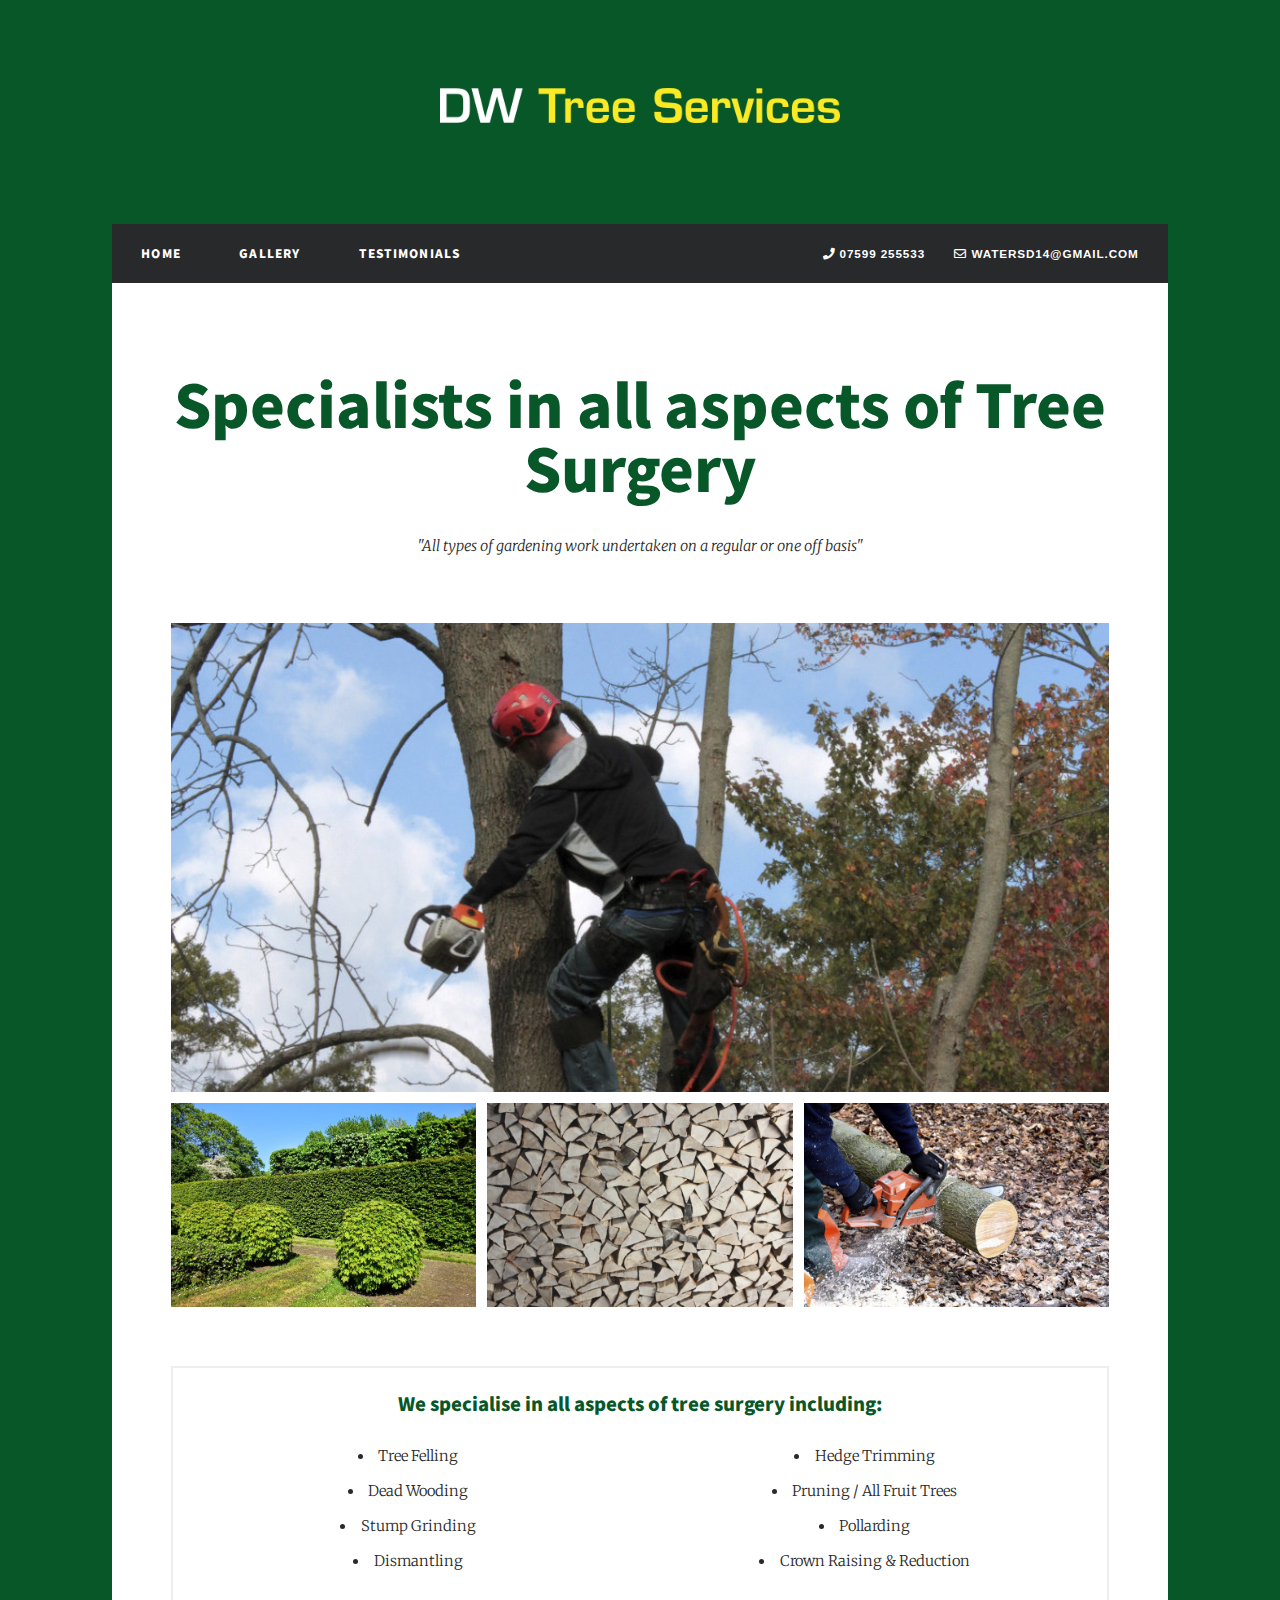
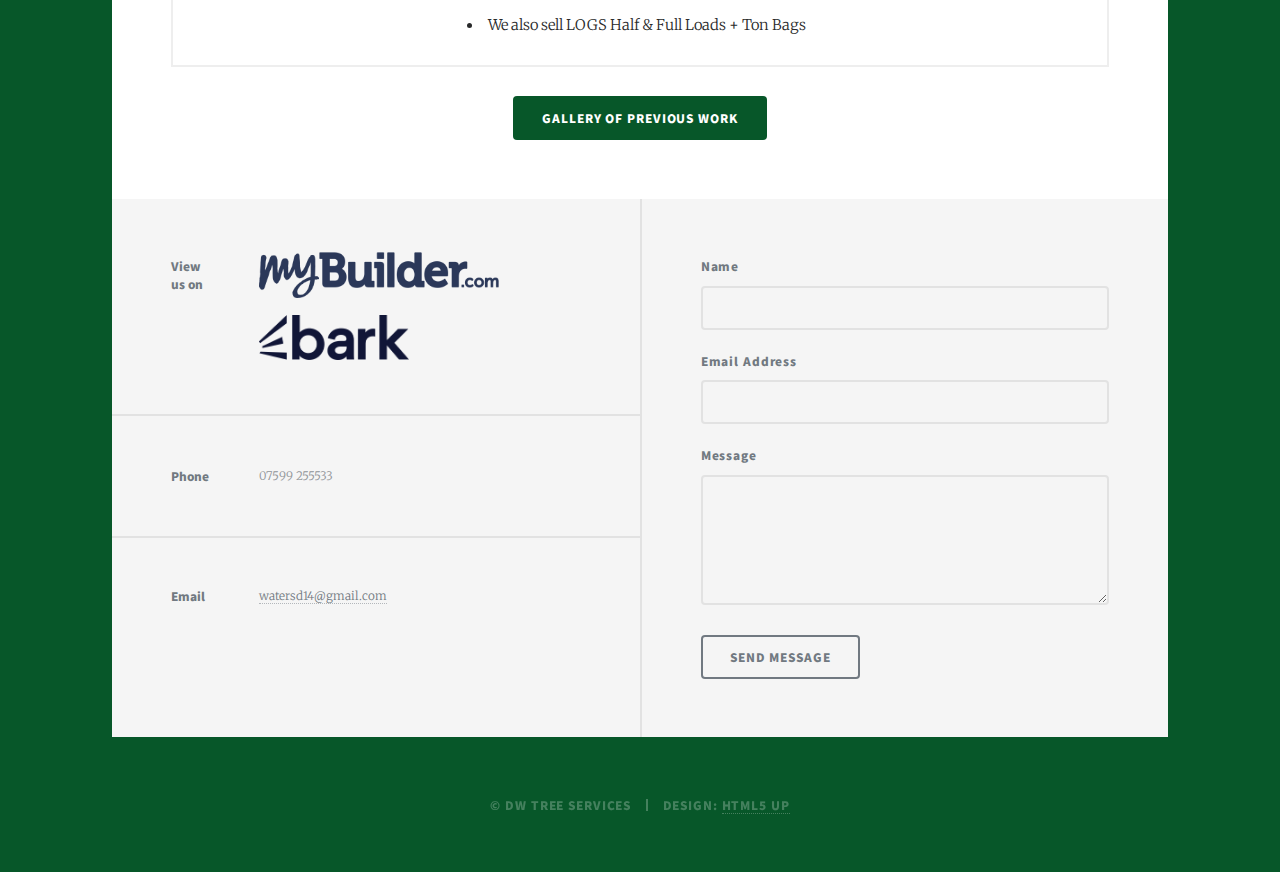
<file: index.html>
<!-- #tminclude "includes/header.html" #wrapper#="fade-in" #title#="Tree Surgery Specialists in Salisbury" 
#meta_description#="DW Tree Services of Salisbury are specialists in all aspects of Tree Surgery including: Tree Felling, Hedge Trimming, Dead Wooding, Pruning, Stump Grinding, Pollarding, Dismantling, Crown Raising & Reduction." -->
<!DOCTYPE HTML>
<!--
	Massively by HTML5 UP
	html5up.net | @ajlkn
	Free for personal and commercial use under the CCA 3.0 license (html5up.net/license)
-->
<html>
	<head>
		<title>Tree Surgery Specialists in Salisbury | DW Tree Services</title>
		<meta charset="utf-8" />
		<meta name="viewport" content="width=device-width, initial-scale=1, user-scalable=no" />
		<link rel="shortcut icon" href="favicon.ico" />
		<link rel="apple-touch-icon" href="images/icon.png" />
		<link rel="stylesheet" href="assets/css/main.css" />
		<link rel="stylesheet" href="assets/css/custom.css" />
		<noscript><link rel="stylesheet" href="assets/css/noscript.css" /></noscript>
		
		<meta name="description" content="DW Tree Services of Salisbury are specialists in all aspects of Tree Surgery including: Tree Felling, Hedge Trimming, Dead Wooding, Pruning, Stump Grinding, Pollarding, Dismantling, Crown Raising & Reduction." />
		<meta name="twitter:card" content="summary_large_image" />
		<meta property="og:url" content="https://www.dwtreeservices.com/" />
		<meta property="og:title" content="Tree Surgery Specialists in Salisbury | DW Tree Services" />
		<meta property="og:description" content="DW Tree Services of Salisbury are specialists in all aspects of Tree Surgery including: Tree Felling, Hedge Trimming, Dead Wooding, Pruning, Stump Grinding, Pollarding, Dismantling, Crown Raising & Reduction." />
		<meta property="og:image" content="https://www.dwtreeservices.com/images/home-landscape.jpg" />
		<meta name="theme-color" content="#075729" />
	</head>
	<body class="is-preload">

		<!-- Wrapper -->
			<div id="wrapper" class="fade-in">

				<!-- Header -->
					<header id="header">
						<a href="index.html">
							<img src="images/logo.png" alt="DW Tree Services Logo" />
						</a>
					</header>

				<!-- Nav -->
					<nav id="nav">
						<ul id="js-nav" class="links">
							<li><a href="index.html">Home</a></li>
							<li><a href="gallery.html">Gallery</a></li>
							<li><a href="testimonials.html">Testimonials</a></li>
						</ul>
						<ul class="icons">
							<li><i class="fas fa-phone"></i> 07599 255533<li>
							<li><i class="far fa-envelope"></i> <a href="watersd14@gmail.com">watersd14@gmail.com</a></li>
						</ul>
					</nav>

				<!-- Main -->
					<div id="main">
<!-- end tminclude -->

						<!-- Featured Post -->
							<section class="post featured">
								<header class="major">
									<h2>Specialists in all aspects of Tree Surgery</h2>
									<p>"All types of gardening work undertaken on a regular or one off basis"</p>
								</header>
								
								<div class="image main box alt">
									<div class="row gtr-50 gtr-uniform">
										<div class="col-12"><span class="image fit"><img src="images/home-landscape.jpg" alt=""></span></div>
										<!-- Break -->
										<div class="col-4"><span class="image fit"><img src="images/home-1.jpg" alt=""></span></div>
										<div class="col-4"><span class="image fit"><img src="images/home-2.jpg" alt=""></span></div>
										<div class="col-4"><span class="image fit"><img src="images/home-3.jpg" alt=""></span></div>
									</div>
								</div>
								
								<div class="box">	
									<h3>We specialise in all aspects of tree surgery including:</h3>
									<div class="row">
										<div class="col-6 col-12-small">
											<ul>
												<li>Tree Felling</li>
												<li>Dead Wooding</li>
												<li>Stump Grinding</li>
												<li>Dismantling</li>
											</ul>
										</div>
										<div class="col-6 col-12-small">
											<ul>
												<li>Hedge Trimming</li>
												<li>Pruning / All Fruit Trees</li>
												<li>Pollarding</li>
												<li>Crown Raising & Reduction</li>
											</ul>
										</div>
									</div>
									<ul>	
										<li>We also sell LOGS Half & Full Loads + Ton Bags</li>
									</ul>
								</div>
								<a href="gallery.html" class="button primary">Gallery of previous work</a>
							</section>
							
<!-- #tminclude "includes/footer.html" -->
					</div>

				<!-- Footer -->
					<footer id="footer">
						<section class="split contact">
							<section class="alt">
								<h3>View<br>
								us on</h3>
								<p><a href="https://www.mybuilder.com/profile/view/dw_tree_services" class="image footer">
									<img src="images/mybuilder-logo.png" alt="MyBuilder.com Logo" width="240">
								</a><br>
								<a href="https://www.bark.com/en/gb/company/dw-tree--landscapes/7G32E/" class="image footer">
									<img src="images/bark-logo.png" alt="Bark.com Logo" width="150">
								</a></p>
							</section>
							<section>
								<h3>Phone</h3>
								<p>07599 255533</p>
							</section>
							<section>
								<h3>Email</h3>
								<p><a href="mailto:watersd14@gmail.com">watersd14@gmail.com</a></p>
							</section>
						</section>
						
						<section>
							<form method="POST" action="https://formspree.io/watersd14@gmail.com">
								<div class="fields">
									<div class="field">
										<label for="name">Name</label>
										<input type="text" name="name" id="name" />
									</div>
									<div class="field">
										<label for="email">Email Address</label>
										<input type="text" name="email" id="email" />
									</div>
									<div class="field">
										<label for="message">Message</label>
										<textarea name="message" id="message" rows="3"></textarea>
									</div>
								</div>
								<ul class="actions">
									<li><input type="submit" value="Send Message" /></li>
								</ul>
							</form>
						</section>
					</footer>

				<!-- Copyright -->
					<div id="copyright">
						<ul><li>&copy; DW Tree Services</li><li>Design: <a href="https://html5up.net">HTML5 UP</a></li></ul>
					</div>

			</div>

		<!-- Scripts -->
			<script>
				(function() {
					var nav = document.getElementById('js-nav');
					var list = nav.getElementsByTagName('li');
					var current = window.location.pathname.split('/')[2];
					for (var i = 0; i < list.length; i++) {
						var anchor = list[i].getElementsByTagName('a');
						if ( (anchor[0].getAttribute('href') === current) || (anchor[0].getAttribute('href') === 'index.html' && current === '') ) {
							list[i].className = "active";
						}
					}
				})();
			</script>
			<script src="assets/js/jquery.min.js"></script>
			<script src="assets/js/jquery.scrollex.min.js"></script>
			<script src="assets/js/jquery.scrolly.min.js"></script>
			<script src="assets/js/jquery.poptrox.min.js"></script>
			<script src="assets/js/browser.min.js"></script>
			<script src="assets/js/breakpoints.min.js"></script>
			<script src="assets/js/util.js"></script>
			<script src="assets/js/main.js"></script>

	</body>
</html>
<!-- end tminclude -->
</file>
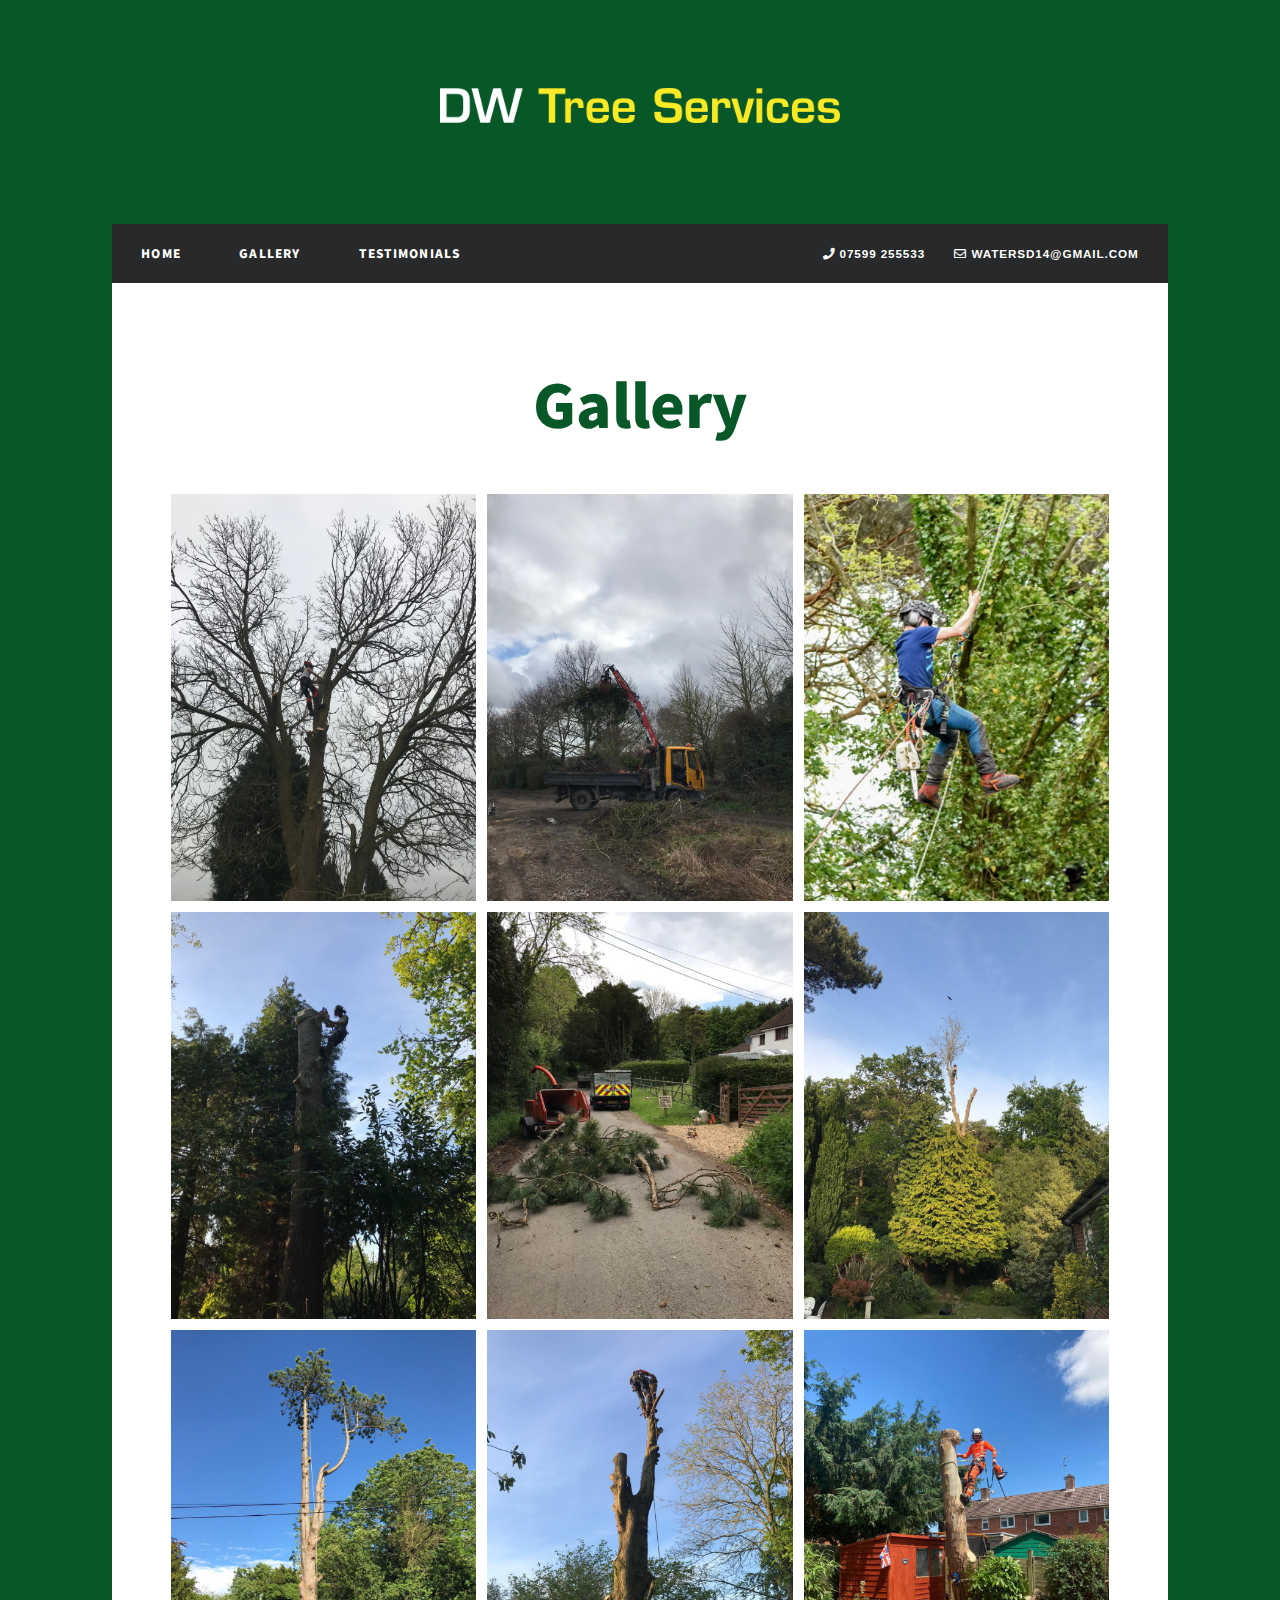
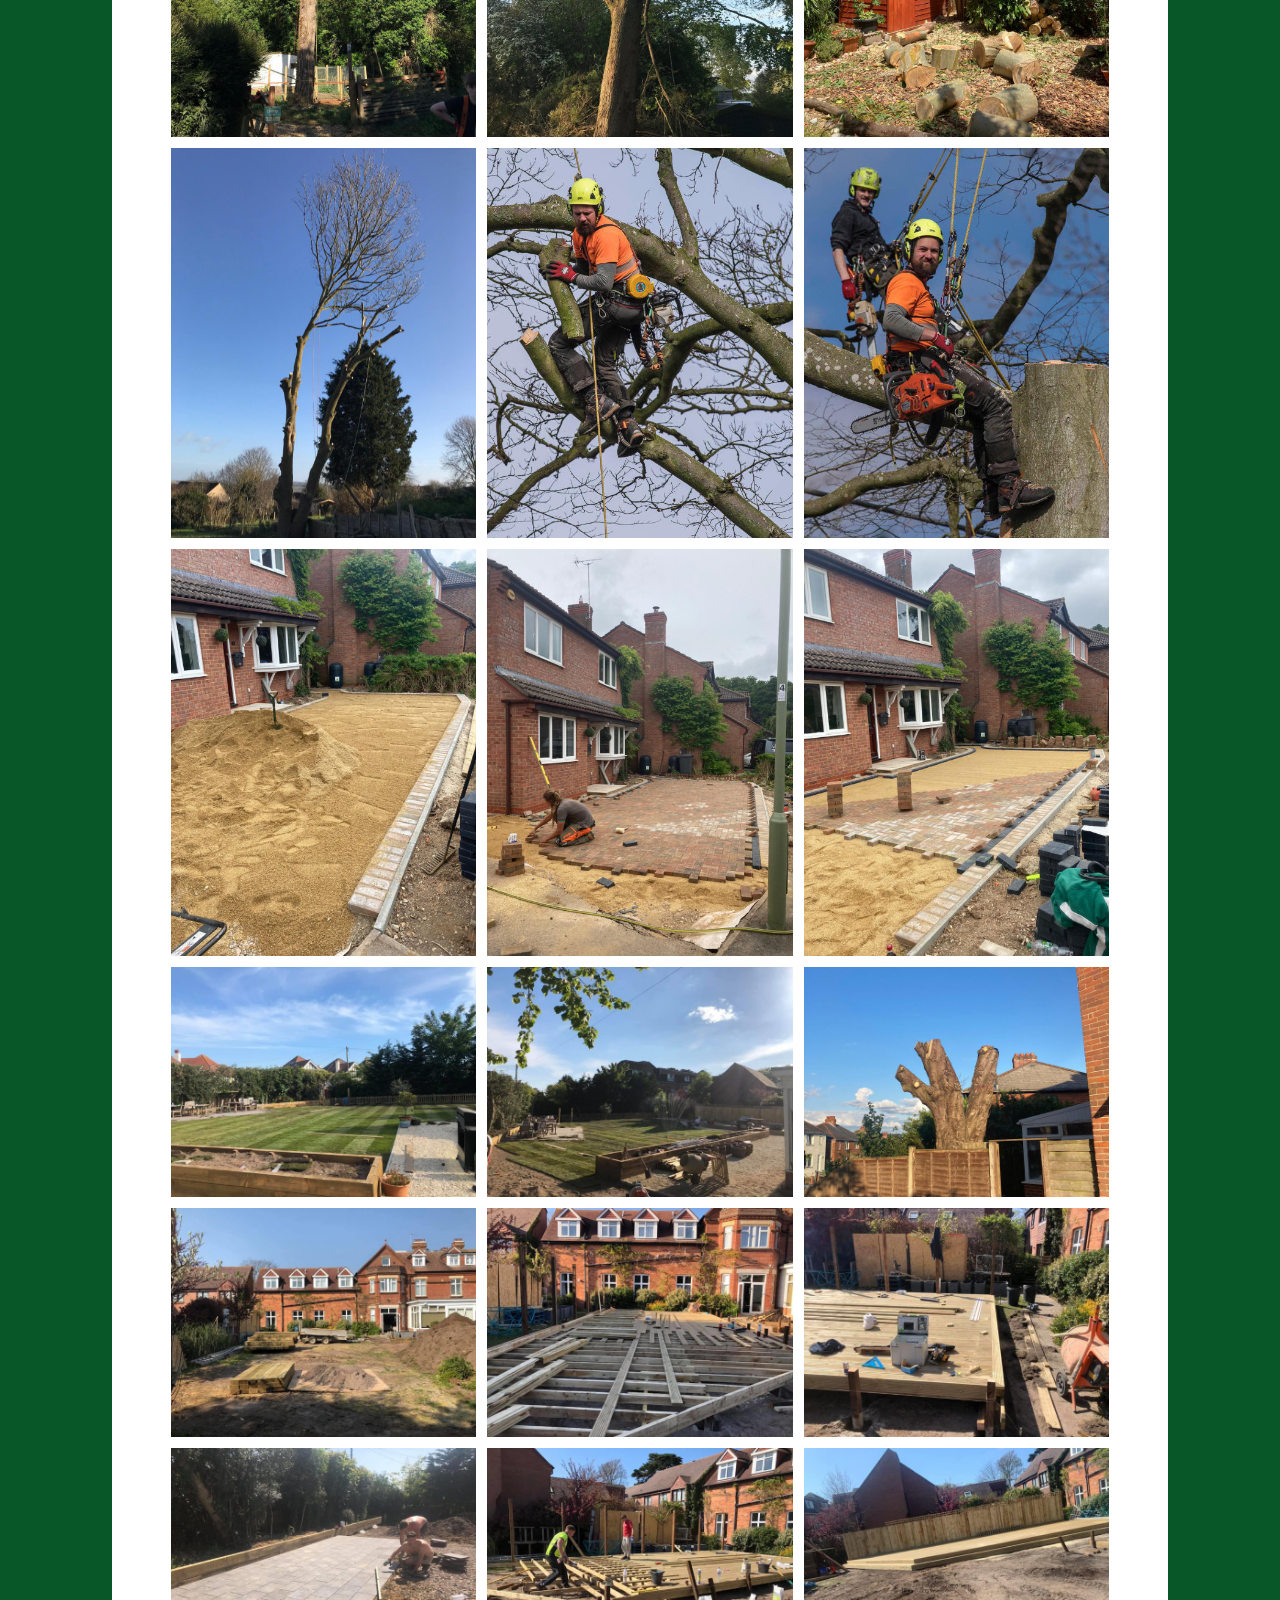
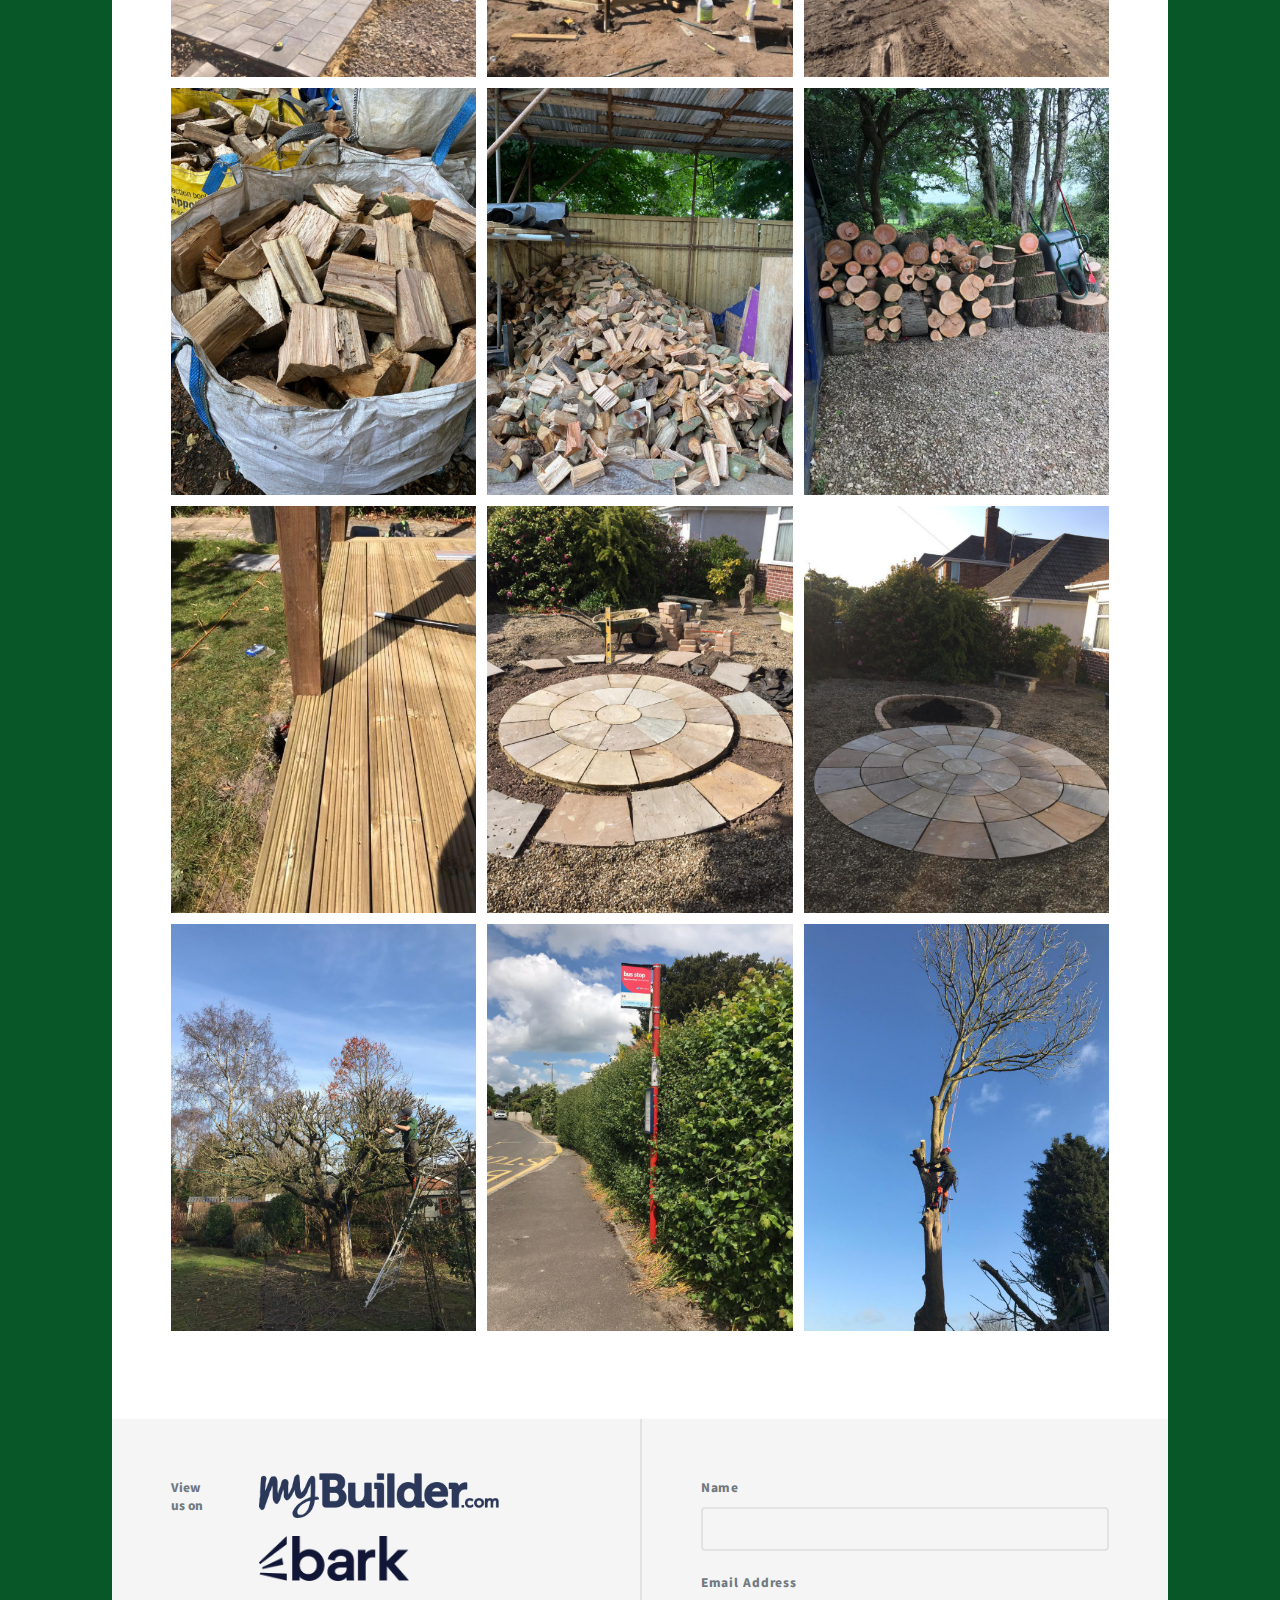
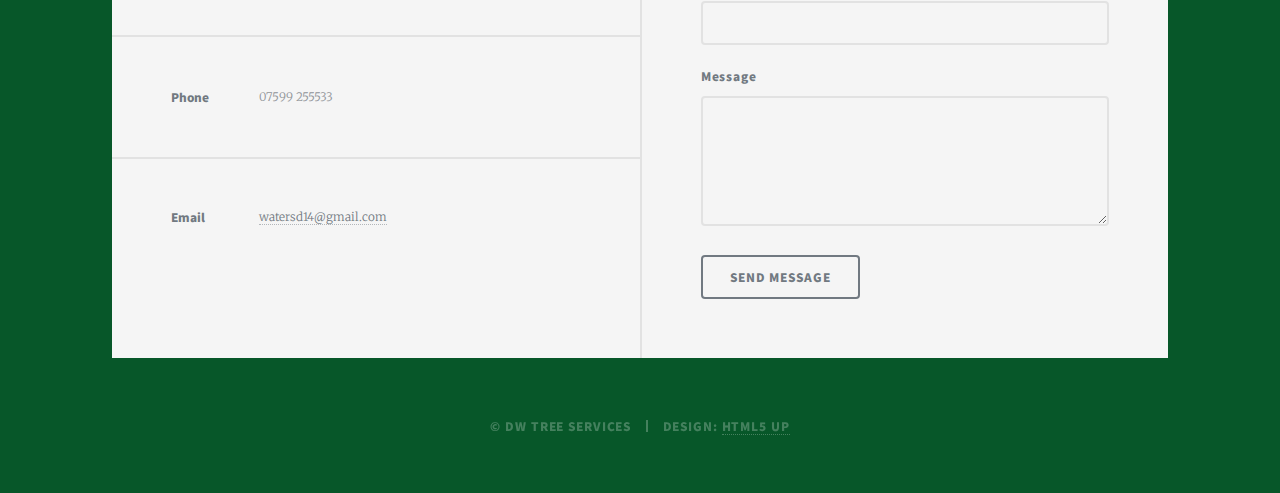
<file: gallery.html>
<!-- #tminclude "includes/header.html" #wrapper#="" #title#="Gallery" 
#meta_description#="View a Gallery of previous work completed by DW Tree Services based in Salisbury, Wiltshire." -->
<!DOCTYPE HTML>
<!--
	Massively by HTML5 UP
	html5up.net | @ajlkn
	Free for personal and commercial use under the CCA 3.0 license (html5up.net/license)
-->
<html>
	<head>
		<title>Gallery | DW Tree Services</title>
		<meta charset="utf-8" />
		<meta name="viewport" content="width=device-width, initial-scale=1, user-scalable=no" />
		<link rel="shortcut icon" href="favicon.ico" />
		<link rel="apple-touch-icon" href="images/icon.png" />
		<link rel="stylesheet" href="assets/css/main.css" />
		<link rel="stylesheet" href="assets/css/custom.css" />
		<noscript><link rel="stylesheet" href="assets/css/noscript.css" /></noscript>
		
		<meta name="description" content="View a Gallery of previous work completed by DW Tree Services based in Salisbury, Wiltshire." />
		<meta name="twitter:card" content="summary_large_image" />
		<meta property="og:url" content="https://www.dwtreeservices.com/" />
		<meta property="og:title" content="Gallery | DW Tree Services" />
		<meta property="og:description" content="View a Gallery of previous work completed by DW Tree Services based in Salisbury, Wiltshire." />
		<meta property="og:image" content="https://www.dwtreeservices.com/images/home-landscape.jpg" />
		<meta name="theme-color" content="#075729" />
	</head>
	<body class="is-preload">

		<!-- Wrapper -->
			<div id="wrapper" class="">

				<!-- Header -->
					<header id="header">
						<a href="index.html">
							<img src="images/logo.png" alt="DW Tree Services Logo" />
						</a>
					</header>

				<!-- Nav -->
					<nav id="nav">
						<ul id="js-nav" class="links">
							<li><a href="index.html">Home</a></li>
							<li><a href="gallery.html">Gallery</a></li>
							<li><a href="testimonials.html">Testimonials</a></li>
						</ul>
						<ul class="icons">
							<li><i class="fas fa-phone"></i> 07599 255533<li>
							<li><i class="far fa-envelope"></i> <a href="watersd14@gmail.com">watersd14@gmail.com</a></li>
						</ul>
					</nav>

				<!-- Main -->
					<div id="main">
<!-- end tminclude -->

						<!-- Post -->
							<section class="post">
								<header class="major">
									<h1>Gallery</h1>
								</header>
								<div id="gallery" class="box alt">
									<div class="row gtr-50 gtr-uniform">			
										<div class="col-4"><a class="image fit" href="images/gallery/gallery-2.jpg"><img src="images/gallery/gallery-2.jpg" /></a></div>
										<div class="col-4"><a class="image fit" href="images/gallery/gallery-3.jpg"><img src="images/gallery/gallery-3.jpg" /></a></div>
										<div class="col-4"><a class="image fit" href="images/gallery/gallery-4.jpg"><img src="images/gallery/gallery-4.jpg" /></a></div>
										
										<div class="col-4"><a class="image fit" href="images/gallery/gallery-5.jpg"><img src="images/gallery/gallery-5.jpg" /></a></div>
										<div class="col-4"><a class="image fit" href="images/gallery/gallery-6.jpg"><img src="images/gallery/gallery-6.jpg" /></a></div>
										<div class="col-4"><a class="image fit" href="images/gallery/gallery-7.jpg"><img src="images/gallery/gallery-7.jpg" /></a></div>
										
										<div class="col-4"><a class="image fit" href="images/gallery/gallery-8.jpg"><img src="images/gallery/gallery-8.jpg" /></a></div>
										<div class="col-4"><a class="image fit" href="images/gallery/gallery-9.jpg"><img src="images/gallery/gallery-9.jpg" /></a></div>
										<div class="col-4"><a class="image fit" href="images/gallery/gallery-10.jpg"><img src="images/gallery/gallery-10.jpg" /></a></div>
										
										<div class="col-4"><a class="image fit" href="images/gallery/gallery-1.jpg"><img src="images/gallery/gallery-1.jpg" /></a></div>
										<div class="col-4"><a class="image fit" href="images/gallery/gallery-12.jpg"><img src="images/gallery/gallery-12.jpg" /></a></div>
										<div class="col-4"><a class="image fit" href="images/gallery/gallery-13.jpg"><img src="images/gallery/gallery-13.jpg" /></a></div>
										
										<div class="col-4"><a class="image fit" href="images/gallery/brick-1.jpg"><img src="images/gallery/brick-1.jpg" /></a></div>
										<div class="col-4"><a class="image fit" href="images/gallery/brick-2.jpg"><img src="images/gallery/brick-2.jpg" /></a></div>
										<div class="col-4"><a class="image fit" href="images/gallery/brick-3.jpg"><img src="images/gallery/brick-3.jpg" /></a></div>
										
										<div class="col-4"><a class="image fit" href="images/gallery/landscaping-2.jpg"><img src="images/gallery/landscaping-2.jpg" /></a></div>
										<div class="col-4"><a class="image fit" href="images/gallery/landscaping-1.jpg"><img src="images/gallery/landscaping-1.jpg" /></a></div>
										<div class="col-4"><a class="image fit" href="images/gallery/gallery-11.jpg"><img src="images/gallery/gallery-11.jpg" /></a></div>
										
										<div class="col-4"><a class="image fit" href="images/gallery/decking-1.jpg"><img src="images/gallery/decking-1.jpg" /></a></div>
										<div class="col-4"><a class="image fit" href="images/gallery/decking-2.jpg"><img src="images/gallery/decking-2.jpg" /></a></div>
										<div class="col-4"><a class="image fit" href="images/gallery/decking-3.jpg"><img src="images/gallery/decking-3.jpg" /></a></div>
										
										<div class="col-4"><a class="image fit" href="images/gallery/patio-1.jpg"><img src="images/gallery/patio-1.jpg" /></a></div>
										<div class="col-4"><a class="image fit" href="images/gallery/decking-5.jpg"><img src="images/gallery/decking-5.jpg" /></a></div>
										<div class="col-4"><a class="image fit" href="images/gallery/decking-6.jpg"><img src="images/gallery/decking-6.jpg" /></a></div>
										
										<div class="col-4"><a class="image fit" href="images/gallery/logs-1.jpg"><img src="images/gallery/logs-1.jpg" /></a></div>
										<div class="col-4"><a class="image fit" href="images/gallery/logs-2.jpg"><img src="images/gallery/logs-2.jpg" /></a></div>
										<div class="col-4"><a class="image fit" href="images/gallery/logs-3.jpg"><img src="images/gallery/logs-3.jpg" /></a></div>
										
										<div class="col-4"><a class="image fit" href="images/gallery/decking-4.jpg"><img src="images/gallery/decking-4.jpg" /></a></div>
										<div class="col-4"><a class="image fit" href="images/gallery/patio-2.jpg"><img src="images/gallery/patio-2.jpg" /></a></div>
										<div class="col-4"><a class="image fit" href="images/gallery/patio-3.jpg"><img src="images/gallery/patio-3.jpg" /></a></div>
										
										<div class="col-4"><a class="image fit" href="images/gallery/pruning-1.jpg"><img src="images/gallery/pruning-1.jpg" /></a></div>
										<div class="col-4"><a class="image fit" href="images/gallery/pruning-2.jpg"><img src="images/gallery/pruning-2.jpg" /></a></div>	
										<div class="col-4"><a class="image fit" href="images/gallery/felling-1.jpg"><img src="images/gallery/felling-1.jpg" /></a></div>
									</div>
								</div>
							</section>

<!-- #tminclude "includes/footer.html" -->
					</div>

				<!-- Footer -->
					<footer id="footer">
						<section class="split contact">
							<section class="alt">
								<h3>View<br>
								us on</h3>
								<p><a href="https://www.mybuilder.com/profile/view/dw_tree_services" class="image footer">
									<img src="images/mybuilder-logo.png" alt="MyBuilder.com Logo" width="240">
								</a><br>
								<a href="https://www.bark.com/en/gb/company/dw-tree--landscapes/7G32E/" class="image footer">
									<img src="images/bark-logo.png" alt="Bark.com Logo" width="150">
								</a></p>
							</section>
							<section>
								<h3>Phone</h3>
								<p>07599 255533</p>
							</section>
							<section>
								<h3>Email</h3>
								<p><a href="mailto:watersd14@gmail.com">watersd14@gmail.com</a></p>
							</section>
						</section>
						
						<section>
							<form method="POST" action="https://formspree.io/watersd14@gmail.com">
								<div class="fields">
									<div class="field">
										<label for="name">Name</label>
										<input type="text" name="name" id="name" />
									</div>
									<div class="field">
										<label for="email">Email Address</label>
										<input type="text" name="email" id="email" />
									</div>
									<div class="field">
										<label for="message">Message</label>
										<textarea name="message" id="message" rows="3"></textarea>
									</div>
								</div>
								<ul class="actions">
									<li><input type="submit" value="Send Message" /></li>
								</ul>
							</form>
						</section>
					</footer>

				<!-- Copyright -->
					<div id="copyright">
						<ul><li>&copy; DW Tree Services</li><li>Design: <a href="https://html5up.net">HTML5 UP</a></li></ul>
					</div>

			</div>

		<!-- Scripts -->
			<script>
				(function() {
					var nav = document.getElementById('js-nav');
					var list = nav.getElementsByTagName('li');
					var current = window.location.pathname.split('/')[2];
					for (var i = 0; i < list.length; i++) {
						var anchor = list[i].getElementsByTagName('a');
						if ( (anchor[0].getAttribute('href') === current) || (anchor[0].getAttribute('href') === 'index.html' && current === '') ) {
							list[i].className = "active";
						}
					}
				})();
			</script>
			<script src="assets/js/jquery.min.js"></script>
			<script src="assets/js/jquery.scrollex.min.js"></script>
			<script src="assets/js/jquery.scrolly.min.js"></script>
			<script src="assets/js/jquery.poptrox.min.js"></script>
			<script src="assets/js/browser.min.js"></script>
			<script src="assets/js/breakpoints.min.js"></script>
			<script src="assets/js/util.js"></script>
			<script src="assets/js/main.js"></script>

	</body>
</html>
<!-- end tminclude -->
</file>
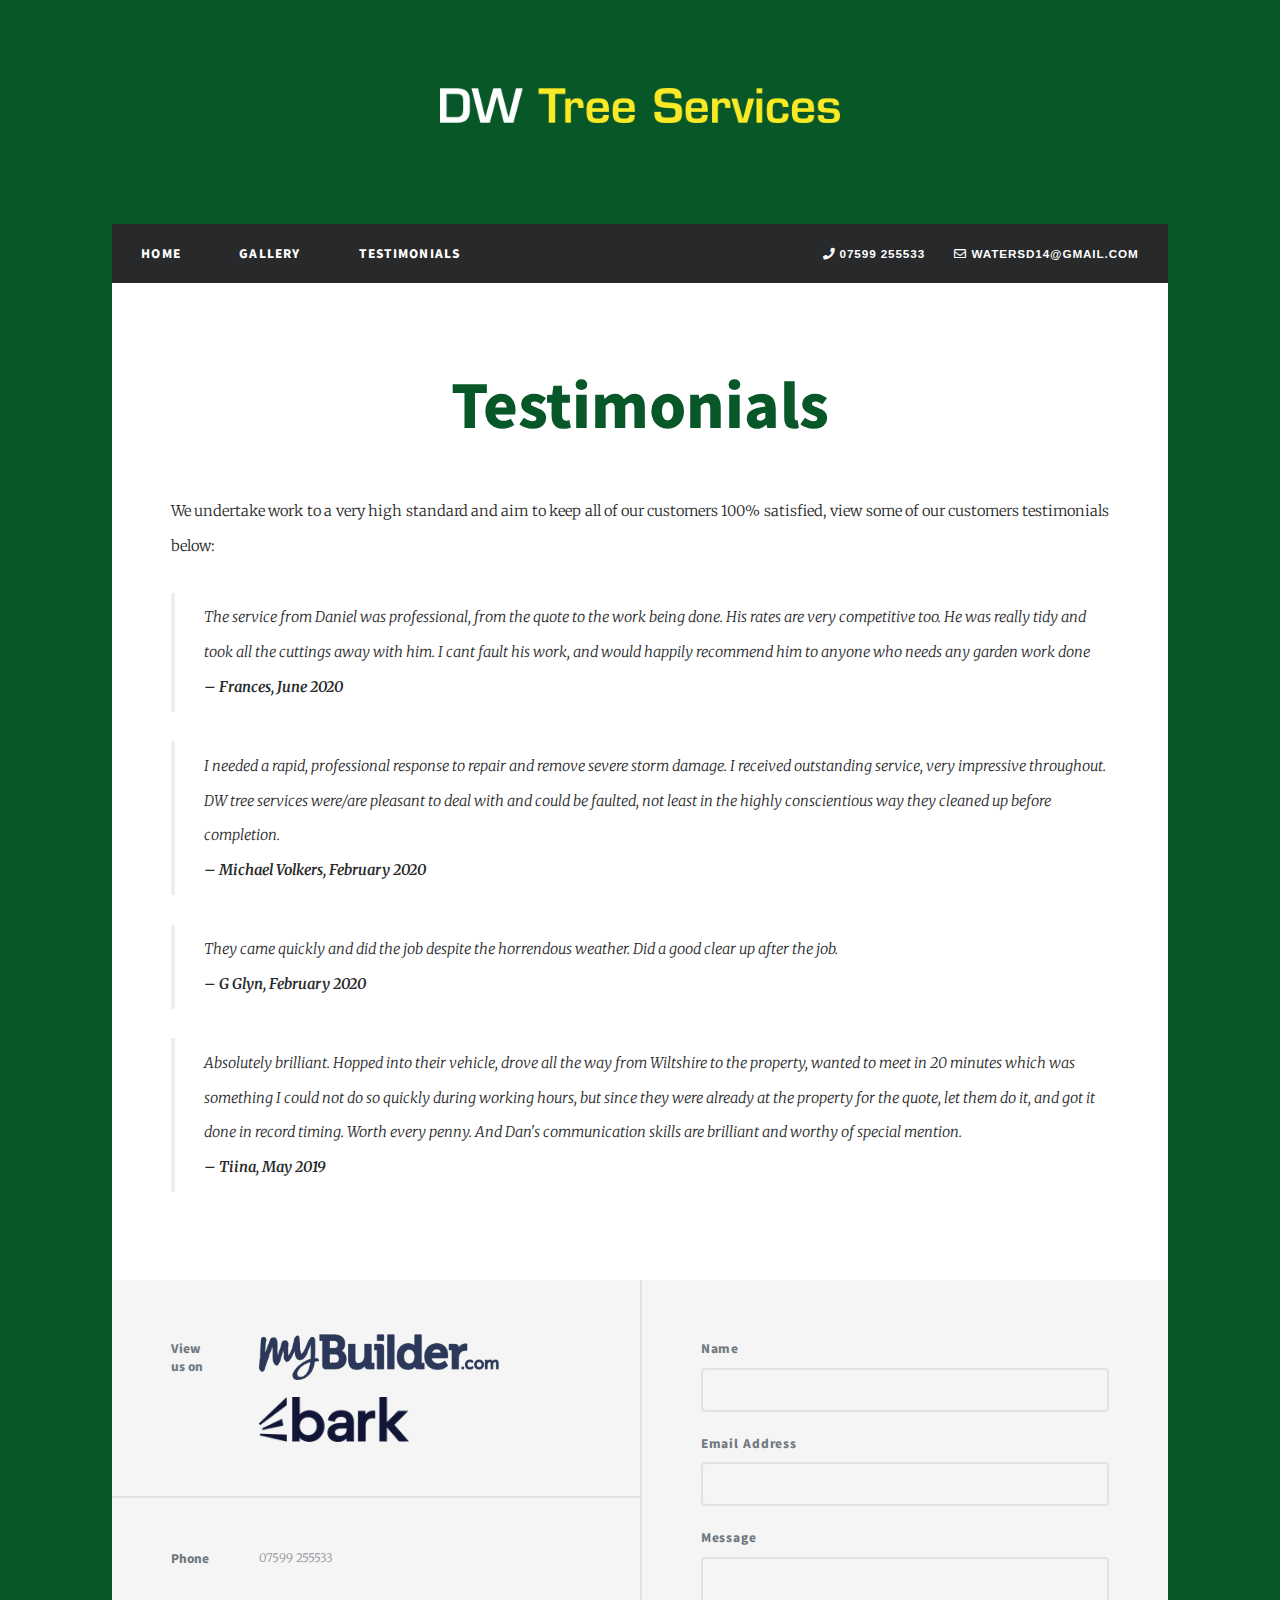
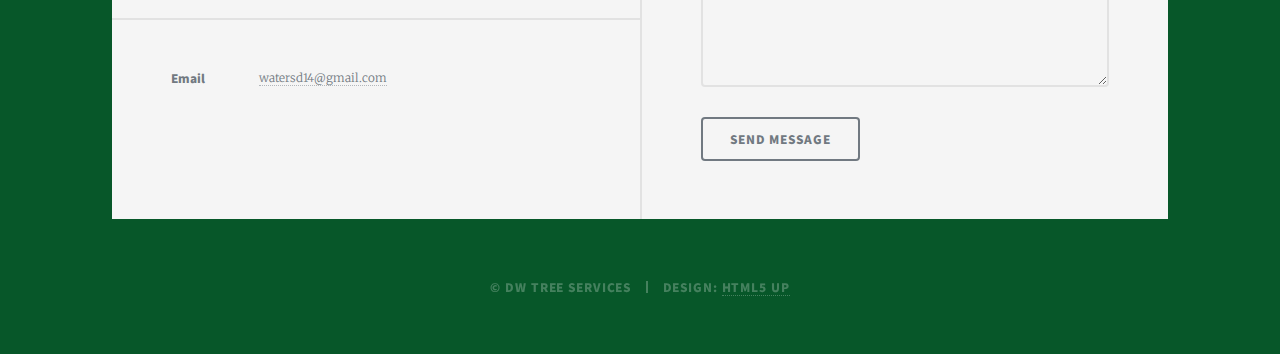
<file: testimonials.html>
<!-- #tminclude "includes/header.html" #wrapper#="" #title#="Testimonials" 
#meta_description#="View Testimonials from our previous happy customers, why not call DW Tree Services today for a free no obligation quote." -->
<!DOCTYPE HTML>
<!--
	Massively by HTML5 UP
	html5up.net | @ajlkn
	Free for personal and commercial use under the CCA 3.0 license (html5up.net/license)
-->
<html>
	<head>
		<title>Testimonials | DW Tree Services</title>
		<meta charset="utf-8" />
		<meta name="viewport" content="width=device-width, initial-scale=1, user-scalable=no" />
		<link rel="shortcut icon" href="favicon.ico" />
		<link rel="apple-touch-icon" href="images/icon.png" />
		<link rel="stylesheet" href="assets/css/main.css" />
		<link rel="stylesheet" href="assets/css/custom.css" />
		<noscript><link rel="stylesheet" href="assets/css/noscript.css" /></noscript>
		
		<meta name="description" content="View Testimonials from our previous happy customers, why not call DW Tree Services today for a free no obligation quote." />
		<meta name="twitter:card" content="summary_large_image" />
		<meta property="og:url" content="https://www.dwtreeservices.com/" />
		<meta property="og:title" content="Testimonials | DW Tree Services" />
		<meta property="og:description" content="View Testimonials from our previous happy customers, why not call DW Tree Services today for a free no obligation quote." />
		<meta property="og:image" content="https://www.dwtreeservices.com/images/home-landscape.jpg" />
		<meta name="theme-color" content="#075729" />
	</head>
	<body class="is-preload">

		<!-- Wrapper -->
			<div id="wrapper" class="">

				<!-- Header -->
					<header id="header">
						<a href="index.html">
							<img src="images/logo.png" alt="DW Tree Services Logo" />
						</a>
					</header>

				<!-- Nav -->
					<nav id="nav">
						<ul id="js-nav" class="links">
							<li><a href="index.html">Home</a></li>
							<li><a href="gallery.html">Gallery</a></li>
							<li><a href="testimonials.html">Testimonials</a></li>
						</ul>
						<ul class="icons">
							<li><i class="fas fa-phone"></i> 07599 255533<li>
							<li><i class="far fa-envelope"></i> <a href="watersd14@gmail.com">watersd14@gmail.com</a></li>
						</ul>
					</nav>

				<!-- Main -->
					<div id="main">
<!-- end tminclude -->

						<!-- Post -->
							<section class="post">
								<header class="major">
									<h1>Testimonials</h1>
								</header>
								
								<p>We undertake work to a very high standard and aim to keep all of our customers 100% satisfied, view some of our customers testimonials below:</p>

								<blockquote>
									The service from Daniel was professional, from the quote to the work being done. His rates are very competitive too. He was really tidy and took all the cuttings away with him. I cant fault his work, and would happily recommend him to anyone who needs any garden work done<br>
									<strong>– Frances, June 2020</strong>
								</blockquote>
								
								<blockquote>
									I needed a rapid, professional response to repair and remove severe storm damage. I received outstanding service, very impressive throughout. DW tree services were/are pleasant to deal with and could be faulted, not least in the highly conscientious way they cleaned up before completion.<br>
									<strong>– Michael Volkers, February 2020</strong>
								</blockquote>
								
								<blockquote>
									They came quickly and did the job despite the horrendous weather. Did a good clear up after the job.<br>
									<strong>– G Glyn, February 2020</strong>
								</blockquote>
								
								<blockquote>
									Absolutely brilliant. Hopped into their vehicle, drove all the way from Wiltshire to the property, wanted to meet in 20 minutes which was something I could not do so quickly during working hours, but since they were already at the property for the quote, let them do it, and got it done in record timing. Worth every penny. And Dan's communication skills are brilliant and worthy of special mention.<br>
									<strong>– Tiina, May 2019</strong>
								</blockquote>
							</section>
<!-- #tminclude "includes/footer.html" -->
					</div>

				<!-- Footer -->
					<footer id="footer">
						<section class="split contact">
							<section class="alt">
								<h3>View<br>
								us on</h3>
								<p><a href="https://www.mybuilder.com/profile/view/dw_tree_services" class="image footer">
									<img src="images/mybuilder-logo.png" alt="MyBuilder.com Logo" width="240">
								</a><br>
								<a href="https://www.bark.com/en/gb/company/dw-tree--landscapes/7G32E/" class="image footer">
									<img src="images/bark-logo.png" alt="Bark.com Logo" width="150">
								</a></p>
							</section>
							<section>
								<h3>Phone</h3>
								<p>07599 255533</p>
							</section>
							<section>
								<h3>Email</h3>
								<p><a href="mailto:watersd14@gmail.com">watersd14@gmail.com</a></p>
							</section>
						</section>
						
						<section>
							<form method="POST" action="https://formspree.io/watersd14@gmail.com">
								<div class="fields">
									<div class="field">
										<label for="name">Name</label>
										<input type="text" name="name" id="name" />
									</div>
									<div class="field">
										<label for="email">Email Address</label>
										<input type="text" name="email" id="email" />
									</div>
									<div class="field">
										<label for="message">Message</label>
										<textarea name="message" id="message" rows="3"></textarea>
									</div>
								</div>
								<ul class="actions">
									<li><input type="submit" value="Send Message" /></li>
								</ul>
							</form>
						</section>
					</footer>

				<!-- Copyright -->
					<div id="copyright">
						<ul><li>&copy; DW Tree Services</li><li>Design: <a href="https://html5up.net">HTML5 UP</a></li></ul>
					</div>

			</div>

		<!-- Scripts -->
			<script>
				(function() {
					var nav = document.getElementById('js-nav');
					var list = nav.getElementsByTagName('li');
					var current = window.location.pathname.split('/')[2];
					for (var i = 0; i < list.length; i++) {
						var anchor = list[i].getElementsByTagName('a');
						if ( (anchor[0].getAttribute('href') === current) || (anchor[0].getAttribute('href') === 'index.html' && current === '') ) {
							list[i].className = "active";
						}
					}
				})();
			</script>
			<script src="assets/js/jquery.min.js"></script>
			<script src="assets/js/jquery.scrollex.min.js"></script>
			<script src="assets/js/jquery.scrolly.min.js"></script>
			<script src="assets/js/jquery.poptrox.min.js"></script>
			<script src="assets/js/browser.min.js"></script>
			<script src="assets/js/breakpoints.min.js"></script>
			<script src="assets/js/util.js"></script>
			<script src="assets/js/main.js"></script>

	</body>
</html>
<!-- end tminclude -->
</file>
<file: assets/css/custom.css>
/* Green: #075729 */
/* Light Green: #28DA12 */
/* Yellow: #FAEA26 */
/* Gradient: linear-gradient(#075729, #28DA12) */

body,
#wrapper > .bg,
#wrapper.fade-in:before {
  background-color: #075729;
}

#wrapper > .bg {
  background-image: none;
}

#nav {
  background: #28292A;
}

ul.icons li {
  padding-right: 1rem;
  font-size: 0.8rem;
  font-family: "Source Sans Pro", Helvetica, sans-serif;
  font-weight: 900;
  letter-spacing: 0.075em;
  text-transform: uppercase;
}

#nav ul.icons li a {
  border-bottom: 0;
}
#nav ul.icons li a:hover {
  color: #fff !important;
}

h1, h2, h3, h4, h5, h6 {
	color: #075729;
	text-transform: none;
	letter-spacing: 0;
}

label {
	text-transform: none;
}

input[type="submit"].primary,
input[type="reset"].primary,
input[type="button"].primary,
button.primary,
.button.primary {
	background-color: #075729;
}

#header {
  margin-top: 4rem;
  height: initial;
}

#header a {
  border: 0;
  pointer-events: auto;
}

#header img {
  max-width: 31.25rem;
  width: 100%;
  padding: 2rem;
}

#main > .post.featured ul,
#main > .post.featured ol {
  list-style-position: inside;
  padding-left: 0;
  margin-left: -1rem;
}

a.image.footer {
  overflow: visible;
}
a.image.footer > img {
  max-width: 100%;
}

br + a.image.footer {
  margin-top: 0.5rem;
}

input[type="submit"], input[type="reset"], input[type="button"], button, .button {
  border-radius: 4px;
}

#footer input[type="text"], #footer input[type="password"], #footer input[type="email"], #footer select, #footer textarea {
  border-radius: 4px;
}
</file>
<file: assets/css/main.css>
@import url(fontawesome-all.min.css);
@import url('https://fonts.googleapis.com/css2?family=Merriweather:ital,wght@0,300;0,700;1,300;1,700&family=Noto+Sans+TC:wght@900&display=swap');

/*
	Massively by HTML5 UP
	html5up.net | @ajlkn
	Free for personal and commercial use under the CCA 3.0 license (html5up.net/license)
*/

html, body, div, span, applet, object,
iframe, h1, h2, h3, h4, h5, h6, p, blockquote,
pre, a, abbr, acronym, address, big, cite,
code, del, dfn, em, img, ins, kbd, q, s, samp,
small, strike, strong, sub, sup, tt, var, b,
u, i, center, dl, dt, dd, ol, ul, li, fieldset,
form, label, legend, table, caption, tbody,
tfoot, thead, tr, th, td, article, aside,
canvas, details, embed, figure, figcaption,
footer, header, hgroup, menu, nav, output, ruby,
section, summary, time, mark, audio, video {
	margin: 0;
	padding: 0;
	border: 0;
	font-size: 100%;
	font: inherit;
	vertical-align: baseline;}

article, aside, details, figcaption, figure,
footer, header, hgroup, menu, nav, section {
	display: block;}

body {
	line-height: 1;
}

ol, ul {
	list-style: none;
}

blockquote, q {
	quotes: none;
}

	blockquote:before, blockquote:after, q:before, q:after {
		content: '';
		content: none;
	}

table {
	border-collapse: collapse;
	border-spacing: 0;
}

body {
	-webkit-text-size-adjust: none;
}

mark {
	background-color: transparent;
	color: inherit;
}

input::-moz-focus-inner {
	border: 0;
	padding: 0;
}

input, select, textarea {
	-moz-appearance: none;
	-webkit-appearance: none;
	-ms-appearance: none;
	appearance: none;
}

/* Basic */

	@-ms-viewport {
		width: device-width;
	}

	body {
		-ms-overflow-style: scrollbar;
	}

	@media screen and (max-width: 480px) {

		html, body {
			min-width: 320px;
		}

	}

	html {
		box-sizing: border-box;
	}

	*, *:before, *:after {
		box-sizing: inherit;
	}

	body {
		background-color: #1e252d;
	}

		body.is-preload *, body.is-preload *:before, body.is-preload *:after {
			-moz-animation: none !important;
			-webkit-animation: none !important;
			-ms-animation: none !important;
			animation: none !important;
			-moz-transition: none !important;
			-webkit-transition: none !important;
			-ms-transition: none !important;
			transition: none !important;
		}

/* Type */

	html {
		font-size: 16pt;
	}

/*    @media screen and (max-width: 1680px) {*/

			html {
				font-size: 12pt;
			}

/*    }*/

		@media screen and (max-width: 1280px) {

			html {
				font-size: 11pt;
			}

		}

		@media screen and (max-width: 360px) {

			html {
				font-size: 10pt;
			}

		}

	body {
		color: #28292A;
	}

	body, input, select, textarea {
		font-family: "Merriweather", Georgia, serif;
		font-weight: 300;
		font-size: 1rem;
		line-height: 2.375;
	}

	a {
		-moz-transition: color 0.2s ease-in-out, background-color 0.2s ease-in-out, border-color 0.2s ease-in-out, box-shadow 0.2s ease-in-out;
		-webkit-transition: color 0.2s ease-in-out, background-color 0.2s ease-in-out, border-color 0.2s ease-in-out, box-shadow 0.2s ease-in-out;
		-ms-transition: color 0.2s ease-in-out, background-color 0.2s ease-in-out, border-color 0.2s ease-in-out, box-shadow 0.2s ease-in-out;
		transition: color 0.2s ease-in-out, background-color 0.2s ease-in-out, border-color 0.2s ease-in-out, box-shadow 0.2s ease-in-out;
		border-bottom: dotted 1px;
		text-decoration: none;
	}

		a:hover {
			border-bottom-color: transparent;
		}

	strong, b {
		font-weight: 600;
	}

	em, i {
		font-style: italic;
	}

	p {
		text-align: justify;
		margin: 0 0 2rem 0;
	}

	h1, h2, h3, h4, h5, h6 {
		font-family: 'Noto Sans TC', sans-serif;
		font-weight: 900;
		line-height: 1.5;
		letter-spacing: 0.075em;
		text-transform: uppercase;
		margin: 0 0 1rem 0;
	}

		h1 a, h2 a, h3 a, h4 a, h5 a, h6 a {
			border-bottom: 0;
			color: inherit;
			text-decoration: none;
		}

	h1 {
		font-size: 4rem;
		line-height: 1.1;
		margin: 0 0 2rem 0;
	}

	h2 {
		font-size: 1.75rem;
		line-height: 1.3;
		margin: 0 0 1.5rem 0;
	}

	h3 {
		font-size: 1.25rem;
		margin: 0 0 1.5rem 0;
	}

	h4 {
		font-size: 1rem;
	}

	h5 {
		font-size: 0.9rem;
	}

	h6 {
		font-size: 0.8rem;
	}

	sub {
		font-size: 0.8rem;
		position: relative;
		top: 0.5rem;
	}

	sup {
		font-size: 0.8rem;
		position: relative;
		top: -0.5rem;
	}

	blockquote {
		border-left: solid 4px;
		font-style: italic;
		margin: 0 0 2rem 0;
		padding: 0.5rem 0 0.5rem 2rem;
	}

	code {
		border: solid 2px;
		font-family: "Courier New", monospace;
		font-size: 0.9rem;
		margin: 0 0.25rem;
		padding: 0.25rem 0.65rem;
	}

	pre {
		-webkit-overflow-scrolling: touch;
		font-family: "Courier New", monospace;
		font-size: 0.9rem;
		margin: 0 0 2rem 0;
	}

		pre code {
			display: block;
			line-height: 1.75;
			padding: 1rem 1.5rem;
			overflow-x: auto;
		}

	hr {
		border: 0;
		border-bottom: solid 2px;
		margin: 3rem 0;
	}

		hr.major {
			margin: 5rem 0;
		}

	.align-left {
		text-align: left;
	}

	.align-center {
		text-align: center;
	}

	.align-right {
		text-align: right;
	}

	input, select, textarea {
		color: #28292A;
	}

	a {
		color: #28292A;
		border-bottom-color: rgba(33, 41, 49, 0.5);
	}

		a:hover {
			border-bottom-color: transparent;
			color: #28DA12 !important;
		}

	strong, b {
		color: #28292A;
	}

	h1, h2, h3, h4, h5, h6 {
		color: #28292A;
	}

	blockquote {
		border-left-color: #eeeeee;
	}

	code {
		background: rgba(220, 220, 220, 0.25);
		border-color: #eeeeee;
	}

	hr {
		border-bottom-color: #eeeeee;
	}

/* Row */

	.row {
		display: flex;
		flex-wrap: wrap;
		box-sizing: border-box;
		align-items: stretch;
	}

		.row > * {
			box-sizing: border-box;
		}

		.row.gtr-uniform > * > :last-child {
			margin-bottom: 0;
		}

		.row.aln-left {
			justify-content: flex-start;
		}

		.row.aln-center {
			justify-content: center;
		}

		.row.aln-right {
			justify-content: flex-end;
		}

		.row.aln-top {
			align-items: flex-start;
		}

		.row.aln-middle {
			align-items: center;
		}

		.row.aln-bottom {
			align-items: flex-end;
		}

		.row > .imp {
			order: -1;
		}

		.row > .col-1 {
			width: 8.33333%;
		}

		.row > .off-1 {
			margin-left: 8.33333%;
		}

		.row > .col-2 {
			width: 16.66667%;
		}

		.row > .off-2 {
			margin-left: 16.66667%;
		}

		.row > .col-3 {
			width: 25%;
		}

		.row > .off-3 {
			margin-left: 25%;
		}

		.row > .col-4 {
			width: 33.33333%;
		}

		.row > .off-4 {
			margin-left: 33.33333%;
		}

		.row > .col-5 {
			width: 41.66667%;
		}

		.row > .off-5 {
			margin-left: 41.66667%;
		}

		.row > .col-6 {
			width: 50%;
		}

		.row > .off-6 {
			margin-left: 50%;
		}

		.row > .col-7 {
			width: 58.33333%;
		}

		.row > .off-7 {
			margin-left: 58.33333%;
		}

		.row > .col-8 {
			width: 66.66667%;
		}

		.row > .off-8 {
			margin-left: 66.66667%;
		}

		.row > .col-9 {
			width: 75%;
		}

		.row > .off-9 {
			margin-left: 75%;
		}

		.row > .col-10 {
			width: 83.33333%;
		}

		.row > .off-10 {
			margin-left: 83.33333%;
		}

		.row > .col-11 {
			width: 91.66667%;
		}

		.row > .off-11 {
			margin-left: 91.66667%;
		}

		.row > .col-12 {
			width: 100%;
		}

		.row > .off-12 {
			margin-left: 100%;
		}

		.row.gtr-0 {
			margin-top: 0;
			margin-left: 0rem;
		}

			.row.gtr-0 > * {
				padding: 0 0 0 0rem;
			}

			.row.gtr-0.gtr-uniform {
				margin-top: 0rem;
			}

				.row.gtr-0.gtr-uniform > * {
					padding-top: 0rem;
				}

		.row.gtr-25 {
			margin-top: 0;
			margin-left: -0.375rem;
		}

			.row.gtr-25 > * {
				padding: 0 0 0 0.375rem;
			}

			.row.gtr-25.gtr-uniform {
				margin-top: -0.375rem;
			}

				.row.gtr-25.gtr-uniform > * {
					padding-top: 0.375rem;
				}

		.row.gtr-50 {
			margin-top: 0;
			margin-left: -0.75rem;
		}

			.row.gtr-50 > * {
				padding: 0 0 0 0.75rem;
			}

			.row.gtr-50.gtr-uniform {
				margin-top: -0.75rem;
			}

				.row.gtr-50.gtr-uniform > * {
					padding-top: 0.75rem;
				}

		.row {
			margin-top: 0;
			margin-left: -1.5rem;
		}

			.row > * {
				padding: 0 0 0 1.5rem;
			}

			.row.gtr-uniform {
				margin-top: -1.5rem;
			}

				.row.gtr-uniform > * {
					padding-top: 1.5rem;
				}

		.row.gtr-150 {
			margin-top: 0;
			margin-left: -2.25rem;
		}

			.row.gtr-150 > * {
				padding: 0 0 0 2.25rem;
			}

			.row.gtr-150.gtr-uniform {
				margin-top: -2.25rem;
			}

				.row.gtr-150.gtr-uniform > * {
					padding-top: 2.25rem;
				}

		.row.gtr-200 {
			margin-top: 0;
			margin-left: -3rem;
		}

			.row.gtr-200 > * {
				padding: 0 0 0 3rem;
			}

			.row.gtr-200.gtr-uniform {
				margin-top: -3rem;
			}

				.row.gtr-200.gtr-uniform > * {
					padding-top: 3rem;
				}

/*    @media screen and (max-width: 1680px) {*/

			.row {
				display: flex;
				flex-wrap: wrap;
				box-sizing: border-box;
				align-items: stretch;
			}

				.row > * {
					box-sizing: border-box;
				}

				.row.gtr-uniform > * > :last-child {
					margin-bottom: 0;
				}

				.row.aln-left {
					justify-content: flex-start;
				}

				.row.aln-center {
					justify-content: center;
				}

				.row.aln-right {
					justify-content: flex-end;
				}

				.row.aln-top {
					align-items: flex-start;
				}

				.row.aln-middle {
					align-items: center;
				}

				.row.aln-bottom {
					align-items: flex-end;
				}

				.row > .imp-xlarge {
					order: -1;
				}

				.row > .col-1-xlarge {
					width: 8.33333%;
				}

				.row > .off-1-xlarge {
					margin-left: 8.33333%;
				}

				.row > .col-2-xlarge {
					width: 16.66667%;
				}

				.row > .off-2-xlarge {
					margin-left: 16.66667%;
				}

				.row > .col-3-xlarge {
					width: 25%;
				}

				.row > .off-3-xlarge {
					margin-left: 25%;
				}

				.row > .col-4-xlarge {
					width: 33.33333%;
				}

				.row > .off-4-xlarge {
					margin-left: 33.33333%;
				}

				.row > .col-5-xlarge {
					width: 41.66667%;
				}

				.row > .off-5-xlarge {
					margin-left: 41.66667%;
				}

				.row > .col-6-xlarge {
					width: 50%;
				}

				.row > .off-6-xlarge {
					margin-left: 50%;
				}

				.row > .col-7-xlarge {
					width: 58.33333%;
				}

				.row > .off-7-xlarge {
					margin-left: 58.33333%;
				}

				.row > .col-8-xlarge {
					width: 66.66667%;
				}

				.row > .off-8-xlarge {
					margin-left: 66.66667%;
				}

				.row > .col-9-xlarge {
					width: 75%;
				}

				.row > .off-9-xlarge {
					margin-left: 75%;
				}

				.row > .col-10-xlarge {
					width: 83.33333%;
				}

				.row > .off-10-xlarge {
					margin-left: 83.33333%;
				}

				.row > .col-11-xlarge {
					width: 91.66667%;
				}

				.row > .off-11-xlarge {
					margin-left: 91.66667%;
				}

				.row > .col-12-xlarge {
					width: 100%;
				}

				.row > .off-12-xlarge {
					margin-left: 100%;
				}

				.row.gtr-0 {
					margin-top: 0;
					margin-left: 0rem;
				}

					.row.gtr-0 > * {
						padding: 0 0 0 0rem;
					}

					.row.gtr-0.gtr-uniform {
						margin-top: 0rem;
					}

						.row.gtr-0.gtr-uniform > * {
							padding-top: 0rem;
						}

				.row.gtr-25 {
					margin-top: 0;
					margin-left: -0.375rem;
				}

					.row.gtr-25 > * {
						padding: 0 0 0 0.375rem;
					}

					.row.gtr-25.gtr-uniform {
						margin-top: -0.375rem;
					}

						.row.gtr-25.gtr-uniform > * {
							padding-top: 0.375rem;
						}

				.row.gtr-50 {
					margin-top: 0;
					margin-left: -0.75rem;
				}

					.row.gtr-50 > * {
						padding: 0 0 0 0.75rem;
					}

					.row.gtr-50.gtr-uniform {
						margin-top: -0.75rem;
					}

						.row.gtr-50.gtr-uniform > * {
							padding-top: 0.75rem;
						}

				.row {
					margin-top: 0;
					margin-left: -1.5rem;
				}

					.row > * {
						padding: 0 0 0 1.5rem;
					}

					.row.gtr-uniform {
						margin-top: -1.5rem;
					}

						.row.gtr-uniform > * {
							padding-top: 1.5rem;
						}

				.row.gtr-150 {
					margin-top: 0;
					margin-left: -2.25rem;
				}

					.row.gtr-150 > * {
						padding: 0 0 0 2.25rem;
					}

					.row.gtr-150.gtr-uniform {
						margin-top: -2.25rem;
					}

						.row.gtr-150.gtr-uniform > * {
							padding-top: 2.25rem;
						}

				.row.gtr-200 {
					margin-top: 0;
					margin-left: -3rem;
				}

					.row.gtr-200 > * {
						padding: 0 0 0 3rem;
					}

					.row.gtr-200.gtr-uniform {
						margin-top: -3rem;
					}

						.row.gtr-200.gtr-uniform > * {
							padding-top: 3rem;
						}

/*    }*/

		@media screen and (max-width: 1280px) {

			.row {
				display: flex;
				flex-wrap: wrap;
				box-sizing: border-box;
				align-items: stretch;
			}

				.row > * {
					box-sizing: border-box;
				}

				.row.gtr-uniform > * > :last-child {
					margin-bottom: 0;
				}

				.row.aln-left {
					justify-content: flex-start;
				}

				.row.aln-center {
					justify-content: center;
				}

				.row.aln-right {
					justify-content: flex-end;
				}

				.row.aln-top {
					align-items: flex-start;
				}

				.row.aln-middle {
					align-items: center;
				}

				.row.aln-bottom {
					align-items: flex-end;
				}

				.row > .imp-large {
					order: -1;
				}

				.row > .col-1-large {
					width: 8.33333%;
				}

				.row > .off-1-large {
					margin-left: 8.33333%;
				}

				.row > .col-2-large {
					width: 16.66667%;
				}

				.row > .off-2-large {
					margin-left: 16.66667%;
				}

				.row > .col-3-large {
					width: 25%;
				}

				.row > .off-3-large {
					margin-left: 25%;
				}

				.row > .col-4-large {
					width: 33.33333%;
				}

				.row > .off-4-large {
					margin-left: 33.33333%;
				}

				.row > .col-5-large {
					width: 41.66667%;
				}

				.row > .off-5-large {
					margin-left: 41.66667%;
				}

				.row > .col-6-large {
					width: 50%;
				}

				.row > .off-6-large {
					margin-left: 50%;
				}

				.row > .col-7-large {
					width: 58.33333%;
				}

				.row > .off-7-large {
					margin-left: 58.33333%;
				}

				.row > .col-8-large {
					width: 66.66667%;
				}

				.row > .off-8-large {
					margin-left: 66.66667%;
				}

				.row > .col-9-large {
					width: 75%;
				}

				.row > .off-9-large {
					margin-left: 75%;
				}

				.row > .col-10-large {
					width: 83.33333%;
				}

				.row > .off-10-large {
					margin-left: 83.33333%;
				}

				.row > .col-11-large {
					width: 91.66667%;
				}

				.row > .off-11-large {
					margin-left: 91.66667%;
				}

				.row > .col-12-large {
					width: 100%;
				}

				.row > .off-12-large {
					margin-left: 100%;
				}

				.row.gtr-0 {
					margin-top: 0;
					margin-left: 0rem;
				}

					.row.gtr-0 > * {
						padding: 0 0 0 0rem;
					}

					.row.gtr-0.gtr-uniform {
						margin-top: 0rem;
					}

						.row.gtr-0.gtr-uniform > * {
							padding-top: 0rem;
						}

				.row.gtr-25 {
					margin-top: 0;
					margin-left: -0.375rem;
				}

					.row.gtr-25 > * {
						padding: 0 0 0 0.375rem;
					}

					.row.gtr-25.gtr-uniform {
						margin-top: -0.375rem;
					}

						.row.gtr-25.gtr-uniform > * {
							padding-top: 0.375rem;
						}

				.row.gtr-50 {
					margin-top: 0;
					margin-left: -0.75rem;
				}

					.row.gtr-50 > * {
						padding: 0 0 0 0.75rem;
					}

					.row.gtr-50.gtr-uniform {
						margin-top: -0.75rem;
					}

						.row.gtr-50.gtr-uniform > * {
							padding-top: 0.75rem;
						}

				.row {
					margin-top: 0;
					margin-left: -1.5rem;
				}

					.row > * {
						padding: 0 0 0 1.5rem;
					}

					.row.gtr-uniform {
						margin-top: -1.5rem;
					}

						.row.gtr-uniform > * {
							padding-top: 1.5rem;
						}

				.row.gtr-150 {
					margin-top: 0;
					margin-left: -2.25rem;
				}

					.row.gtr-150 > * {
						padding: 0 0 0 2.25rem;
					}

					.row.gtr-150.gtr-uniform {
						margin-top: -2.25rem;
					}

						.row.gtr-150.gtr-uniform > * {
							padding-top: 2.25rem;
						}

				.row.gtr-200 {
					margin-top: 0;
					margin-left: -3rem;
				}

					.row.gtr-200 > * {
						padding: 0 0 0 3rem;
					}

					.row.gtr-200.gtr-uniform {
						margin-top: -3rem;
					}

						.row.gtr-200.gtr-uniform > * {
							padding-top: 3rem;
						}

		}

		@media screen and (max-width: 980px) {

			.row {
				display: flex;
				flex-wrap: wrap;
				box-sizing: border-box;
				align-items: stretch;
			}

				.row > * {
					box-sizing: border-box;
				}

				.row.gtr-uniform > * > :last-child {
					margin-bottom: 0;
				}

				.row.aln-left {
					justify-content: flex-start;
				}

				.row.aln-center {
					justify-content: center;
				}

				.row.aln-right {
					justify-content: flex-end;
				}

				.row.aln-top {
					align-items: flex-start;
				}

				.row.aln-middle {
					align-items: center;
				}

				.row.aln-bottom {
					align-items: flex-end;
				}

				.row > .imp-medium {
					order: -1;
				}

				.row > .col-1-medium {
					width: 8.33333%;
				}

				.row > .off-1-medium {
					margin-left: 8.33333%;
				}

				.row > .col-2-medium {
					width: 16.66667%;
				}

				.row > .off-2-medium {
					margin-left: 16.66667%;
				}

				.row > .col-3-medium {
					width: 25%;
				}

				.row > .off-3-medium {
					margin-left: 25%;
				}

				.row > .col-4-medium {
					width: 33.33333%;
				}

				.row > .off-4-medium {
					margin-left: 33.33333%;
				}

				.row > .col-5-medium {
					width: 41.66667%;
				}

				.row > .off-5-medium {
					margin-left: 41.66667%;
				}

				.row > .col-6-medium {
					width: 50%;
				}

				.row > .off-6-medium {
					margin-left: 50%;
				}

				.row > .col-7-medium {
					width: 58.33333%;
				}

				.row > .off-7-medium {
					margin-left: 58.33333%;
				}

				.row > .col-8-medium {
					width: 66.66667%;
				}

				.row > .off-8-medium {
					margin-left: 66.66667%;
				}

				.row > .col-9-medium {
					width: 75%;
				}

				.row > .off-9-medium {
					margin-left: 75%;
				}

				.row > .col-10-medium {
					width: 83.33333%;
				}

				.row > .off-10-medium {
					margin-left: 83.33333%;
				}

				.row > .col-11-medium {
					width: 91.66667%;
				}

				.row > .off-11-medium {
					margin-left: 91.66667%;
				}

				.row > .col-12-medium {
					width: 100%;
				}

				.row > .off-12-medium {
					margin-left: 100%;
				}

				.row.gtr-0 {
					margin-top: 0;
					margin-left: 0rem;
				}

					.row.gtr-0 > * {
						padding: 0 0 0 0rem;
					}

					.row.gtr-0.gtr-uniform {
						margin-top: 0rem;
					}

						.row.gtr-0.gtr-uniform > * {
							padding-top: 0rem;
						}

				.row.gtr-25 {
					margin-top: 0;
					margin-left: -0.375rem;
				}

					.row.gtr-25 > * {
						padding: 0 0 0 0.375rem;
					}

					.row.gtr-25.gtr-uniform {
						margin-top: -0.375rem;
					}

						.row.gtr-25.gtr-uniform > * {
							padding-top: 0.375rem;
						}

				.row.gtr-50 {
					margin-top: 0;
					margin-left: -0.75rem;
				}

					.row.gtr-50 > * {
						padding: 0 0 0 0.75rem;
					}

					.row.gtr-50.gtr-uniform {
						margin-top: -0.75rem;
					}

						.row.gtr-50.gtr-uniform > * {
							padding-top: 0.75rem;
						}

				.row {
					margin-top: 0;
					margin-left: -1.5rem;
				}

					.row > * {
						padding: 0 0 0 1.5rem;
					}

					.row.gtr-uniform {
						margin-top: -1.5rem;
					}

						.row.gtr-uniform > * {
							padding-top: 1.5rem;
						}

				.row.gtr-150 {
					margin-top: 0;
					margin-left: -2.25rem;
				}

					.row.gtr-150 > * {
						padding: 0 0 0 2.25rem;
					}

					.row.gtr-150.gtr-uniform {
						margin-top: -2.25rem;
					}

						.row.gtr-150.gtr-uniform > * {
							padding-top: 2.25rem;
						}

				.row.gtr-200 {
					margin-top: 0;
					margin-left: -3rem;
				}

					.row.gtr-200 > * {
						padding: 0 0 0 3rem;
					}

					.row.gtr-200.gtr-uniform {
						margin-top: -3rem;
					}

						.row.gtr-200.gtr-uniform > * {
							padding-top: 3rem;
						}

		}

		@media screen and (max-width: 736px) {

			.row {
				display: flex;
				flex-wrap: wrap;
				box-sizing: border-box;
				align-items: stretch;
			}

				.row > * {
					box-sizing: border-box;
				}

				.row.gtr-uniform > * > :last-child {
					margin-bottom: 0;
				}

				.row.aln-left {
					justify-content: flex-start;
				}

				.row.aln-center {
					justify-content: center;
				}

				.row.aln-right {
					justify-content: flex-end;
				}

				.row.aln-top {
					align-items: flex-start;
				}

				.row.aln-middle {
					align-items: center;
				}

				.row.aln-bottom {
					align-items: flex-end;
				}

				.row > .imp-small {
					order: -1;
				}

				.row > .col-1-small {
					width: 8.33333%;
				}

				.row > .off-1-small {
					margin-left: 8.33333%;
				}

				.row > .col-2-small {
					width: 16.66667%;
				}

				.row > .off-2-small {
					margin-left: 16.66667%;
				}

				.row > .col-3-small {
					width: 25%;
				}

				.row > .off-3-small {
					margin-left: 25%;
				}

				.row > .col-4-small {
					width: 33.33333%;
				}

				.row > .off-4-small {
					margin-left: 33.33333%;
				}

				.row > .col-5-small {
					width: 41.66667%;
				}

				.row > .off-5-small {
					margin-left: 41.66667%;
				}

				.row > .col-6-small {
					width: 50%;
				}

				.row > .off-6-small {
					margin-left: 50%;
				}

				.row > .col-7-small {
					width: 58.33333%;
				}

				.row > .off-7-small {
					margin-left: 58.33333%;
				}

				.row > .col-8-small {
					width: 66.66667%;
				}

				.row > .off-8-small {
					margin-left: 66.66667%;
				}

				.row > .col-9-small {
					width: 75%;
				}

				.row > .off-9-small {
					margin-left: 75%;
				}

				.row > .col-10-small {
					width: 83.33333%;
				}

				.row > .off-10-small {
					margin-left: 83.33333%;
				}

				.row > .col-11-small {
					width: 91.66667%;
				}

				.row > .off-11-small {
					margin-left: 91.66667%;
				}

				.row > .col-12-small {
					width: 100%;
				}

				.row > .off-12-small {
					margin-left: 100%;
				}

				.row.gtr-0 {
					margin-top: 0;
					margin-left: 0rem;
				}

					.row.gtr-0 > * {
						padding: 0 0 0 0rem;
					}

					.row.gtr-0.gtr-uniform {
						margin-top: 0rem;
					}

						.row.gtr-0.gtr-uniform > * {
							padding-top: 0rem;
						}

				.row.gtr-25 {
					margin-top: 0;
					margin-left: -0.375rem;
				}

					.row.gtr-25 > * {
						padding: 0 0 0 0.375rem;
					}

					.row.gtr-25.gtr-uniform {
						margin-top: -0.375rem;
					}

						.row.gtr-25.gtr-uniform > * {
							padding-top: 0.375rem;
						}

				.row.gtr-50 {
					margin-top: 0;
					margin-left: -0.75rem;
				}

					.row.gtr-50 > * {
						padding: 0 0 0 0.75rem;
					}

					.row.gtr-50.gtr-uniform {
						margin-top: -0.75rem;
					}

						.row.gtr-50.gtr-uniform > * {
							padding-top: 0.75rem;
						}

				.row {
					margin-top: 0;
					margin-left: -1.5rem;
				}

					.row > * {
						padding: 0 0 0 1.5rem;
					}

					.row.gtr-uniform {
						margin-top: -1.5rem;
					}

						.row.gtr-uniform > * {
							padding-top: 1.5rem;
						}

				.row.gtr-150 {
					margin-top: 0;
					margin-left: -2.25rem;
				}

					.row.gtr-150 > * {
						padding: 0 0 0 2.25rem;
					}

					.row.gtr-150.gtr-uniform {
						margin-top: -2.25rem;
					}

						.row.gtr-150.gtr-uniform > * {
							padding-top: 2.25rem;
						}

				.row.gtr-200 {
					margin-top: 0;
					margin-left: -3rem;
				}

					.row.gtr-200 > * {
						padding: 0 0 0 3rem;
					}

					.row.gtr-200.gtr-uniform {
						margin-top: -3rem;
					}

						.row.gtr-200.gtr-uniform > * {
							padding-top: 3rem;
						}

		}

		@media screen and (max-width: 480px) {

			.row {
				display: flex;
				flex-wrap: wrap;
				box-sizing: border-box;
				align-items: stretch;
			}

				.row > * {
					box-sizing: border-box;
				}

				.row.gtr-uniform > * > :last-child {
					margin-bottom: 0;
				}

				.row.aln-left {
					justify-content: flex-start;
				}

				.row.aln-center {
					justify-content: center;
				}

				.row.aln-right {
					justify-content: flex-end;
				}

				.row.aln-top {
					align-items: flex-start;
				}

				.row.aln-middle {
					align-items: center;
				}

				.row.aln-bottom {
					align-items: flex-end;
				}

				.row > .imp-xsmall {
					order: -1;
				}

				.row > .col-1-xsmall {
					width: 8.33333%;
				}

				.row > .off-1-xsmall {
					margin-left: 8.33333%;
				}

				.row > .col-2-xsmall {
					width: 16.66667%;
				}

				.row > .off-2-xsmall {
					margin-left: 16.66667%;
				}

				.row > .col-3-xsmall {
					width: 25%;
				}

				.row > .off-3-xsmall {
					margin-left: 25%;
				}

				.row > .col-4-xsmall {
					width: 33.33333%;
				}

				.row > .off-4-xsmall {
					margin-left: 33.33333%;
				}

				.row > .col-5-xsmall {
					width: 41.66667%;
				}

				.row > .off-5-xsmall {
					margin-left: 41.66667%;
				}

				.row > .col-6-xsmall {
					width: 50%;
				}

				.row > .off-6-xsmall {
					margin-left: 50%;
				}

				.row > .col-7-xsmall {
					width: 58.33333%;
				}

				.row > .off-7-xsmall {
					margin-left: 58.33333%;
				}

				.row > .col-8-xsmall {
					width: 66.66667%;
				}

				.row > .off-8-xsmall {
					margin-left: 66.66667%;
				}

				.row > .col-9-xsmall {
					width: 75%;
				}

				.row > .off-9-xsmall {
					margin-left: 75%;
				}

				.row > .col-10-xsmall {
					width: 83.33333%;
				}

				.row > .off-10-xsmall {
					margin-left: 83.33333%;
				}

				.row > .col-11-xsmall {
					width: 91.66667%;
				}

				.row > .off-11-xsmall {
					margin-left: 91.66667%;
				}

				.row > .col-12-xsmall {
					width: 100%;
				}

				.row > .off-12-xsmall {
					margin-left: 100%;
				}

				.row.gtr-0 {
					margin-top: 0;
					margin-left: 0rem;
				}

					.row.gtr-0 > * {
						padding: 0 0 0 0rem;
					}

					.row.gtr-0.gtr-uniform {
						margin-top: 0rem;
					}

						.row.gtr-0.gtr-uniform > * {
							padding-top: 0rem;
						}

				.row.gtr-25 {
					margin-top: 0;
					margin-left: -0.375rem;
				}

					.row.gtr-25 > * {
						padding: 0 0 0 0.375rem;
					}

					.row.gtr-25.gtr-uniform {
						margin-top: -0.375rem;
					}

						.row.gtr-25.gtr-uniform > * {
							padding-top: 0.375rem;
						}

				.row.gtr-50 {
					margin-top: 0;
					margin-left: -0.75rem;
				}

					.row.gtr-50 > * {
						padding: 0 0 0 0.75rem;
					}

					.row.gtr-50.gtr-uniform {
						margin-top: -0.75rem;
					}

						.row.gtr-50.gtr-uniform > * {
							padding-top: 0.75rem;
						}

				.row {
					margin-top: 0;
					margin-left: -1.5rem;
				}

					.row > * {
						padding: 0 0 0 1.5rem;
					}

					.row.gtr-uniform {
						margin-top: -1.5rem;
					}

						.row.gtr-uniform > * {
							padding-top: 1.5rem;
						}

				.row.gtr-150 {
					margin-top: 0;
					margin-left: -2.25rem;
				}

					.row.gtr-150 > * {
						padding: 0 0 0 2.25rem;
					}

					.row.gtr-150.gtr-uniform {
						margin-top: -2.25rem;
					}

						.row.gtr-150.gtr-uniform > * {
							padding-top: 2.25rem;
						}

				.row.gtr-200 {
					margin-top: 0;
					margin-left: -3rem;
				}

					.row.gtr-200 > * {
						padding: 0 0 0 3rem;
					}

					.row.gtr-200.gtr-uniform {
						margin-top: -3rem;
					}

						.row.gtr-200.gtr-uniform > * {
							padding-top: 3rem;
						}

		}

		@media screen and (max-width: 360px) {

			.row {
				display: flex;
				flex-wrap: wrap;
				box-sizing: border-box;
				align-items: stretch;
			}

				.row > * {
					box-sizing: border-box;
				}

				.row.gtr-uniform > * > :last-child {
					margin-bottom: 0;
				}

				.row.aln-left {
					justify-content: flex-start;
				}

				.row.aln-center {
					justify-content: center;
				}

				.row.aln-right {
					justify-content: flex-end;
				}

				.row.aln-top {
					align-items: flex-start;
				}

				.row.aln-middle {
					align-items: center;
				}

				.row.aln-bottom {
					align-items: flex-end;
				}

				.row > .imp-xxsmall {
					order: -1;
				}

				.row > .col-1-xxsmall {
					width: 8.33333%;
				}

				.row > .off-1-xxsmall {
					margin-left: 8.33333%;
				}

				.row > .col-2-xxsmall {
					width: 16.66667%;
				}

				.row > .off-2-xxsmall {
					margin-left: 16.66667%;
				}

				.row > .col-3-xxsmall {
					width: 25%;
				}

				.row > .off-3-xxsmall {
					margin-left: 25%;
				}

				.row > .col-4-xxsmall {
					width: 33.33333%;
				}

				.row > .off-4-xxsmall {
					margin-left: 33.33333%;
				}

				.row > .col-5-xxsmall {
					width: 41.66667%;
				}

				.row > .off-5-xxsmall {
					margin-left: 41.66667%;
				}

				.row > .col-6-xxsmall {
					width: 50%;
				}

				.row > .off-6-xxsmall {
					margin-left: 50%;
				}

				.row > .col-7-xxsmall {
					width: 58.33333%;
				}

				.row > .off-7-xxsmall {
					margin-left: 58.33333%;
				}

				.row > .col-8-xxsmall {
					width: 66.66667%;
				}

				.row > .off-8-xxsmall {
					margin-left: 66.66667%;
				}

				.row > .col-9-xxsmall {
					width: 75%;
				}

				.row > .off-9-xxsmall {
					margin-left: 75%;
				}

				.row > .col-10-xxsmall {
					width: 83.33333%;
				}

				.row > .off-10-xxsmall {
					margin-left: 83.33333%;
				}

				.row > .col-11-xxsmall {
					width: 91.66667%;
				}

				.row > .off-11-xxsmall {
					margin-left: 91.66667%;
				}

				.row > .col-12-xxsmall {
					width: 100%;
				}

				.row > .off-12-xxsmall {
					margin-left: 100%;
				}

				.row.gtr-0 {
					margin-top: 0;
					margin-left: 0rem;
				}

					.row.gtr-0 > * {
						padding: 0 0 0 0rem;
					}

					.row.gtr-0.gtr-uniform {
						margin-top: 0rem;
					}

						.row.gtr-0.gtr-uniform > * {
							padding-top: 0rem;
						}

				.row.gtr-25 {
					margin-top: 0;
					margin-left: -0.375rem;
				}

					.row.gtr-25 > * {
						padding: 0 0 0 0.375rem;
					}

					.row.gtr-25.gtr-uniform {
						margin-top: -0.375rem;
					}

						.row.gtr-25.gtr-uniform > * {
							padding-top: 0.375rem;
						}

				.row.gtr-50 {
					margin-top: 0;
					margin-left: -0.75rem;
				}

					.row.gtr-50 > * {
						padding: 0 0 0 0.75rem;
					}

					.row.gtr-50.gtr-uniform {
						margin-top: -0.75rem;
					}

						.row.gtr-50.gtr-uniform > * {
							padding-top: 0.75rem;
						}

				.row {
					margin-top: 0;
					margin-left: -1.5rem;
				}

					.row > * {
						padding: 0 0 0 1.5rem;
					}

					.row.gtr-uniform {
						margin-top: -1.5rem;
					}

						.row.gtr-uniform > * {
							padding-top: 1.5rem;
						}

				.row.gtr-150 {
					margin-top: 0;
					margin-left: -2.25rem;
				}

					.row.gtr-150 > * {
						padding: 0 0 0 2.25rem;
					}

					.row.gtr-150.gtr-uniform {
						margin-top: -2.25rem;
					}

						.row.gtr-150.gtr-uniform > * {
							padding-top: 2.25rem;
						}

				.row.gtr-200 {
					margin-top: 0;
					margin-left: -3rem;
				}

					.row.gtr-200 > * {
						padding: 0 0 0 3rem;
					}

					.row.gtr-200.gtr-uniform {
						margin-top: -3rem;
					}

						.row.gtr-200.gtr-uniform > * {
							padding-top: 3rem;
						}

		}

/* Box */

	.box {
		border: solid 2px;
		margin-bottom: 2rem;
		padding: 1.5rem;
	}

		.box > :last-child,
		.box > :last-child > :last-child,
		.box > :last-child > :last-child > :last-child {
			margin-bottom: 0;
		}

		.box.alt {
			border: 0;
			border-radius: 0;
			padding: 0;
		}

	.box {
		border-color: #eeeeee;
	}

/* Button */

	input[type="submit"],
	input[type="reset"],
	input[type="button"],
	button,
	.button {
		-moz-appearance: none;
		-webkit-appearance: none;
		-ms-appearance: none;
		appearance: none;
		-moz-transition: background-color 0.2s ease-in-out, box-shadow 0.2s ease-in-out, color 0.2s ease-in-out;
		-webkit-transition: background-color 0.2s ease-in-out, box-shadow 0.2s ease-in-out, color 0.2s ease-in-out;
		-ms-transition: background-color 0.2s ease-in-out, box-shadow 0.2s ease-in-out, color 0.2s ease-in-out;
		transition: background-color 0.2s ease-in-out, box-shadow 0.2s ease-in-out, color 0.2s ease-in-out;
		border: 0;
		border-radius: 0;
		cursor: pointer;
		display: inline-block;
		font-family: 'Noto Sans TC', sans-serif;
		font-size: 0.8rem;
		font-weight: 900;
		letter-spacing: 0.075em;
		height: 3rem;
		line-height: 3rem;
		padding: 0 2rem;
		text-align: center;
		text-decoration: none;
		text-transform: uppercase;
		white-space: nowrap;
	}

		input[type="submit"].icon:before,
		input[type="reset"].icon:before,
		input[type="button"].icon:before,
		button.icon:before,
		.button.icon:before {
			margin-right: 0.5rem;
		}

		input[type="submit"].icon.solo,
		input[type="reset"].icon.solo,
		input[type="button"].icon.solo,
		button.icon.solo,
		.button.icon.solo {
			position: relative;
			width: 4rem;
			height: 4rem;
			line-height: 4rem;
			border-radius: 4rem;
			text-indent: 4rem;
			overflow: hidden;
			padding: 0;
			white-space: nowrap;
		}

			input[type="submit"].icon.solo:before,
			input[type="reset"].icon.solo:before,
			input[type="button"].icon.solo:before,
			button.icon.solo:before,
			.button.icon.solo:before {
				position: absolute;
				display: block;
				top: 0;
				left: 0;
				width: inherit;
				height: inherit;
				line-height: inherit;
				font-size: 1.25rem;
				margin-right: 0;
				text-align: center;
				text-indent: 0;
			}

		input[type="submit"].fit,
		input[type="reset"].fit,
		input[type="button"].fit,
		button.fit,
		.button.fit {
			width: 100%;
		}

		input[type="submit"].small,
		input[type="reset"].small,
		input[type="button"].small,
		button.small,
		.button.small {
			font-size: 0.7rem;
			height: 2.5rem;
			line-height: 2.5rem;
			padding: 0 1.5rem;
		}

		input[type="submit"].large,
		input[type="reset"].large,
		input[type="button"].large,
		button.large,
		.button.large {
			font-size: 0.9rem;
			height: 3.5rem;
			line-height: 3.5rem;
			padding: 0 2.75rem;
		}

		@media screen and (max-width: 980px) {

			input[type="submit"],
			input[type="reset"],
			input[type="button"],
			button,
			.button {
				font-size: 0.9rem;
				height: 3.25rem;
				line-height: 3.25rem;
			}

				input[type="submit"].large,
				input[type="reset"].large,
				input[type="button"].large,
				button.large,
				.button.large {
					font-size: 1rem;
					height: 3.75rem;
					line-height: 3.75rem;
				}

		}

		input[type="submit"].disabled, input[type="submit"]:disabled,
		input[type="reset"].disabled,
		input[type="reset"]:disabled,
		input[type="button"].disabled,
		input[type="button"]:disabled,
		button.disabled,
		button:disabled,
		.button.disabled,
		.button:disabled {
			pointer-events: none;
			opacity: 0.25;
		}

	input[type="submit"],
	input[type="reset"],
	input[type="button"],
	button,
	.button {
		background-color: transparent;
		box-shadow: inset 0 0 0 2px #28292A;
		color: #28292A !important;
	}

		input[type="submit"]:hover,
		input[type="reset"]:hover,
		input[type="button"]:hover,
		button:hover,
		.button:hover {
			box-shadow: inset 0 0 0 2px #28DA12;
			color: #28DA12 !important;
		}

		input[type="submit"].primary,
		input[type="reset"].primary,
		input[type="button"].primary,
		button.primary,
		.button.primary {
			background-color: #28292A;
			box-shadow: none;
			color: #ffffff !important;
		}

			input[type="submit"].primary:hover,
			input[type="reset"].primary:hover,
			input[type="button"].primary:hover,
			button.primary:hover,
			.button.primary:hover {
				background-color: #28DA12;
			}

/* Form */

	form {
		margin: 0 0 2rem 0;
	}

		form > :last-child {
			margin-bottom: 0;
		}

		form > .fields {
			display: -moz-flex;
			display: -webkit-flex;
			display: -ms-flex;
			display: flex;
			-moz-flex-wrap: wrap;
			-webkit-flex-wrap: wrap;
			-ms-flex-wrap: wrap;
			flex-wrap: wrap;
			width: calc(100% + 3rem);
			margin: -1.5rem 0 2rem -1.5rem;
		}

			form > .fields > .field {
				-moz-flex-grow: 0;
				-webkit-flex-grow: 0;
				-ms-flex-grow: 0;
				flex-grow: 0;
				-moz-flex-shrink: 0;
				-webkit-flex-shrink: 0;
				-ms-flex-shrink: 0;
				flex-shrink: 0;
				padding: 1.5rem 0 0 1.5rem;
				width: calc(100% - 1.5rem);
			}

				form > .fields > .field.half {
					width: calc(50% - 0.75rem);
				}

				form > .fields > .field.third {
					width: calc(100%/3 - 0.5rem);
				}

				form > .fields > .field.quarter {
					width: calc(25% - 0.375rem);
				}

		@media screen and (max-width: 480px) {

			form > .fields {
				width: calc(100% + 3rem);
				margin: -1.5rem 0 2rem -1.5rem;
			}

				form > .fields > .field {
					padding: 1.5rem 0 0 1.5rem;
					width: calc(100% - 1.5rem);
				}

					form > .fields > .field.half {
						width: calc(100% - 1.5rem);
					}

					form > .fields > .field.third {
						width: calc(100% - 1.5rem);
					}

					form > .fields > .field.quarter {
						width: calc(100% - 1.5rem);
					}

		}

	label {
		display: block;
		font-family: 'Noto Sans TC', sans-serif;
		font-weight: 900;
		line-height: 1.5;
		letter-spacing: 0.075em;
		font-size: 0.8rem;
		text-transform: uppercase;
		margin: 0 0 0.75rem 0;
	}

		@media screen and (max-width: 980px) {

			label {
				font-size: 0.9rem;
			}

		}

	input[type="text"],
	input[type="password"],
	input[type="email"],
	select,
	textarea {
		-moz-appearance: none;
		-webkit-appearance: none;
		-ms-appearance: none;
		appearance: none;
		background: transparent;
		border-radius: 0;
		border: solid 2px;
		color: inherit;
		display: block;
		outline: 0;
		padding: 0 1rem;
		text-decoration: none;
		width: 100%;
	}

		input[type="text"]:invalid,
		input[type="password"]:invalid,
		input[type="email"]:invalid,
		select:invalid,
		textarea:invalid {
			box-shadow: none;
		}

	select {
		background-size: 1.25rem;
		background-repeat: no-repeat;
		background-position: calc(100% - 1rem) center;
		height: 3rem;
		padding-right: 3rem;
		text-overflow: ellipsis;
	}

		select:focus::-ms-value {
			background-color: transparent;
		}

		select::-ms-expand {
			display: none;
		}

	input[type="text"],
	input[type="password"],
	input[type="email"],
	select {
		height: 3rem;
	}

	textarea {
		padding: 0.75rem 1rem;
	}

	input[type="checkbox"],
	input[type="radio"] {
		-moz-appearance: none;
		-webkit-appearance: none;
		-ms-appearance: none;
		appearance: none;
		display: block;
		float: left;
		margin-right: -2rem;
		opacity: 0;
		width: 1rem;
		z-index: -1;
	}

		input[type="checkbox"] + label,
		input[type="radio"] + label {
			text-decoration: none;
			cursor: pointer;
			display: inline-block;
			font-size: 1rem;
			letter-spacing: 0;
			font-family: "Merriweather", Georgia, serif;
			text-transform: none;
			font-weight: 300;
			padding-left: 2.8rem;
			padding-right: 1rem;
			position: relative;
		}

			input[type="checkbox"] + label:before,
			input[type="radio"] + label:before {
				-moz-osx-font-smoothing: grayscale;
				-webkit-font-smoothing: antialiased;
				display: inline-block;
				font-style: normal;
				font-variant: normal;
				text-rendering: auto;
				line-height: 1;
				text-transform: none !important;
				font-family: 'Font Awesome 5 Free';
				font-weight: 900;
			}

			input[type="checkbox"] + label:before,
			input[type="radio"] + label:before {
				border-radius: 0;
				border: solid 2px;
				content: '';
				display: inline-block;
				font-size: 0.8rem;
				height: 1.8rem;
				left: 0;
				line-height: 1.65rem;
				position: absolute;
				text-align: center;
				top: -0.125rem;
				width: 1.8rem;
			}

		input[type="checkbox"]:checked + label:before,
		input[type="radio"]:checked + label:before {
			content: '\f00c';
		}

	input[type="checkbox"] + label:before {
		border-radius: 0;
	}

	input[type="radio"] + label:before {
		border-radius: 100%;
	}

	::-webkit-input-placeholder {
		opacity: 1.0;
	}

	:-moz-placeholder {
		opacity: 1.0;
	}

	::-moz-placeholder {
		opacity: 1.0;
	}

	:-ms-input-placeholder {
		opacity: 1.0;
	}

	label {
		color: #28292A;
	}

	input[type="text"],
	input[type="password"],
	input[type="email"],
	select,
	textarea {
		border-color: #eeeeee;
	}

		input[type="text"]:focus,
		input[type="password"]:focus,
		input[type="email"]:focus,
		select:focus,
		textarea:focus {
			border-color: #28DA12;
		}

	select {
		background-image: url("data:image/svg+xml;charset=utf8,%3Csvg xmlns='http://www.w3.org/2000/svg' width='40' height='40' preserveAspectRatio='none' viewBox='0 0 40 40'%3E%3Cpath d='M9.4,12.3l10.4,10.4l10.4-10.4c0.2-0.2,0.5-0.4,0.9-0.4c0.3,0,0.6,0.1,0.9,0.4l3.3,3.3c0.2,0.2,0.4,0.5,0.4,0.9 c0,0.4-0.1,0.6-0.4,0.9L20.7,31.9c-0.2,0.2-0.5,0.4-0.9,0.4c-0.3,0-0.6-0.1-0.9-0.4L4.3,17.3c-0.2-0.2-0.4-0.5-0.4-0.9 c0-0.4,0.1-0.6,0.4-0.9l3.3-3.3c0.2-0.2,0.5-0.4,0.9-0.4S9.1,12.1,9.4,12.3z' fill='%23eeeeee' /%3E%3C/svg%3E");
	}

		select option {
			background-color: #ffffff;
			color: #28292A;
		}

	.select-wrapper:before {
		color: #eeeeee;
	}

	input[type="checkbox"] + label,
	input[type="radio"] + label {
		color: #28292A;
	}

		input[type="checkbox"] + label:before,
		input[type="radio"] + label:before {
			border-color: #eeeeee;
		}

	input[type="checkbox"]:checked + label:before,
	input[type="radio"]:checked + label:before {
		background-color: #28292A;
		border-color: #28292A;
		color: #ffffff;
	}

	input[type="checkbox"]:focus + label:before,
	input[type="radio"]:focus + label:before {
		border-color: #28DA12;
	}

	::-webkit-input-placeholder {
		color: #909498 !important;
	}

	:-moz-placeholder {
		color: #909498 !important;
	}

	::-moz-placeholder {
		color: #909498 !important;
	}

	:-ms-input-placeholder {
		color: #909498 !important;
	}

	.formerize-placeholder {
		color: #909498 !important;
	}

/* Icon */

	.icon {
		text-decoration: none;
		border-bottom: none;
		position: relative;
	}

		.icon:before {
			-moz-osx-font-smoothing: grayscale;
			-webkit-font-smoothing: antialiased;
			display: inline-block;
			font-style: normal;
			font-variant: normal;
			text-rendering: auto;
			line-height: 1;
			text-transform: none !important;
			font-family: 'Font Awesome 5 Free';
			font-weight: 400;
		}

		.icon > .label {
			display: none;
		}

		.icon:before {
			line-height: inherit;
		}

		.icon.solid:before {
			font-weight: 900;
		}

		.icon.brands:before {
			font-family: 'Font Awesome 5 Brands';
		}

/* Image */

	.image {
		border: 0;
		display: inline-block;
		position: relative;
	}

		.image img {
			display: block;
		}

		.image.left, .image.right {
			max-width: 40%;
		}

			.image.left img, .image.right img {
				width: 100%;
			}

		.image.left {
			float: left;
			margin: 0 2rem 2rem 0;
			top: 0.75rem;
		}

		.image.right {
			float: right;
			margin: 0 0 2rem 2rem;
			top: 0.75rem;
		}

		.image.fit {
			display: block;
			margin: 2.5rem 0;
			width: 100%;
		}

			.image.fit:first-child {
				margin-top: 0;
			}

			.image.fit img {
				width: 100%;
			}

		.image.main {
			display: block;
			margin: 4rem 0;
			width: 100%;
		}

			.image.main:first-child {
				margin-top: 0;
			}

			.image.main img {
				width: 100%;
			}

		@media screen and (max-width: 736px) {

			.image.fit {
				margin: 2rem 0;
			}

			.image.main {
				margin: 2rem 0;
			}

		}

	a.image {
		overflow: hidden;
	}

		a.image img {
			-moz-transition: -moz-transform 0.2s ease-out;
			-webkit-transition: -webkit-transform 0.2s ease-out;
			-ms-transition: -ms-transform 0.2s ease-out;
			transition: transform 0.2s ease-out;
		}

		a.image:hover img {
			-moz-transform: scale(1.05);
			-webkit-transform: scale(1.05);
			-ms-transform: scale(1.05);
			transform: scale(1.05);
		}

/* Actions */

	ul.actions {
		display: -moz-flex;
		display: -webkit-flex;
		display: -ms-flex;
		display: flex;
		cursor: default;
		list-style: none;
		margin-left: -1rem;
		padding-left: 0;
	}

		ul.actions li {
			padding: 0 0 0 1rem;
			vertical-align: middle;
		}

		ul.actions.special {
			-moz-justify-content: center;
			-webkit-justify-content: center;
			-ms-justify-content: center;
			justify-content: center;
			width: 100%;
			margin-left: 0;
		}

			ul.actions.special li:first-child {
				padding-left: 0;
			}

		ul.actions.stacked {
			-moz-flex-direction: column;
			-webkit-flex-direction: column;
			-ms-flex-direction: column;
			flex-direction: column;
			margin-left: 0;
		}

			ul.actions.stacked li {
				padding: 1.3rem 0 0 0;
			}

				ul.actions.stacked li:first-child {
					padding-top: 0;
				}

		ul.actions.fit {
			width: calc(100% + 1rem);
		}

			ul.actions.fit li {
				-moz-flex-grow: 1;
				-webkit-flex-grow: 1;
				-ms-flex-grow: 1;
				flex-grow: 1;
				-moz-flex-shrink: 1;
				-webkit-flex-shrink: 1;
				-ms-flex-shrink: 1;
				flex-shrink: 1;
				width: 100%;
			}

				ul.actions.fit li > * {
					width: 100%;
				}

			ul.actions.fit.stacked {
				width: 100%;
			}

		@media screen and (max-width: 480px) {

			ul.actions:not(.fixed) {
				-moz-flex-direction: column;
				-webkit-flex-direction: column;
				-ms-flex-direction: column;
				flex-direction: column;
				margin-left: 0;
				width: 100% !important;
			}

				ul.actions:not(.fixed) li {
					-moz-flex-grow: 1;
					-webkit-flex-grow: 1;
					-ms-flex-grow: 1;
					flex-grow: 1;
					-moz-flex-shrink: 1;
					-webkit-flex-shrink: 1;
					-ms-flex-shrink: 1;
					flex-shrink: 1;
					padding: 1rem 0 0 0;
					text-align: center;
					width: 100%;
				}

					ul.actions:not(.fixed) li > * {
						width: 100%;
					}

					ul.actions:not(.fixed) li:first-child {
						padding-top: 0;
					}

					ul.actions:not(.fixed) li input[type="submit"],
					ul.actions:not(.fixed) li input[type="reset"],
					ul.actions:not(.fixed) li input[type="button"],
					ul.actions:not(.fixed) li button,
					ul.actions:not(.fixed) li .button {
						width: 100%;
					}

						ul.actions:not(.fixed) li input[type="submit"].icon:before,
						ul.actions:not(.fixed) li input[type="reset"].icon:before,
						ul.actions:not(.fixed) li input[type="button"].icon:before,
						ul.actions:not(.fixed) li button.icon:before,
						ul.actions:not(.fixed) li .button.icon:before {
							margin-left: -0.5rem;
						}

		}

/* Icons */

	ul.icons {
		cursor: default;
		list-style: none;
		padding-left: 0;
	}

		ul.icons li {
			display: inline-block;
			padding: 0 0.5rem 0 0;
			vertical-align: middle;
		}

			ul.icons li:last-child {
				padding-right: 0;
			}

			ul.icons li .icon:before {
				width: 2.25rem;
				height: 2.25rem;
				line-height: 2.25rem;
				display: inline-block;
				text-align: center;
				border-radius: 100%;
				font-size: 1.25rem;
			}

		ul.icons.alt li .icon:before {
			-moz-transition: color 0.2s ease-in-out, background-color 0.2s ease-in-out, border-color 0.2s ease-in-out, box-shadow 0.2s ease-in-out;
			-webkit-transition: color 0.2s ease-in-out, background-color 0.2s ease-in-out, border-color 0.2s ease-in-out, box-shadow 0.2s ease-in-out;
			-ms-transition: color 0.2s ease-in-out, background-color 0.2s ease-in-out, border-color 0.2s ease-in-out, box-shadow 0.2s ease-in-out;
			transition: color 0.2s ease-in-out, background-color 0.2s ease-in-out, border-color 0.2s ease-in-out, box-shadow 0.2s ease-in-out;
			font-size: 1rem;
		}

/* List */

	ol {
		list-style: decimal;
		margin: 0 0 2rem 0;
		padding-left: 1.25rem;
	}

		ol li {
			padding-left: 0.25rem;
		}

	ul {
		list-style: disc;
		margin: 0 0 2rem 0;
		padding-left: 1rem;
	}

		ul li {
			padding-left: 0.5rem;
		}

		ul.divided {
			list-style: none;
			padding-left: 0;
		}

			ul.divided li {
				border-top: solid 1px;
				padding: 0.5rem 0;
			}

				ul.divided li:first-child {
					border-top: 0;
					padding-top: 0;
				}

	dl {
		margin: 0 0 2rem 0;
	}

		dl dt {
			display: block;
			font-weight: 600;
			margin: 0 0 1rem 0;
		}

		dl dd {
			margin-left: 2rem;
		}

	ul.divided li {
		border-top-color: #eeeeee;
	}

	ul.icons li a.icon:hover:before {
		color: #28DA12;
	}

	ul.icons.alt li .icon:before {
		box-shadow: inset 0 0 0 2px #eeeeee;
	}

	ul.icons.alt li a.icon:hover:before {
		box-shadow: inset 0 0 0 2px #28DA12;
	}

/* Section/Article */

	section.special, article.special {
		text-align: center;
	}

	header {
		cursor: default;
	}

		header > .date {
			display: block;
			font-size: 0.8rem;
			height: 1;
			margin: 0 0 1rem 0;
			position: relative;
		}

		header > p {
			font-style: italic;
		}

		header > h1 + p {
			font-size: 1.1rem;
			margin-top: -0.5rem;
			line-height: 2;
		}

		header > h2 + p {
			font-size: 1rem;
			margin-top: -0.75rem;
		}

		header > h3 + p {
			font-size: 0.9rem;
			margin-top: -0.75rem;
		}

		header > h4 + p {
			font-size: 0.8rem;
			margin-top: -0.75rem;
		}

		header.major {
			margin: 0 0 4rem 0;
			text-align: center;
		}

			header.major > :last-child {
				margin-bottom: 0;
			}

			header.major > p {
				margin-top: 0;
				text-align: center;
			}

			header.major > .date {
				font-size: 1rem;
				margin: 0 0 4rem 0;
			}

				header.major > .date:before, header.major > .date:after {
					content: '';
					display: block;
					position: absolute;
					top: 50%;
					width: calc(50% - 6rem);
					border-top: solid 2px;
				}

				header.major > .date:before {
					left: 0;
				}

				header.major > .date:after {
					right: 0;
				}

		@media screen and (max-width: 980px) {

			header br {
				display: none;
			}

		}

		@media screen and (max-width: 736px) {

			header.major {
				margin: 0 0 2rem 0;
			}

		}

	header.major .date:before, header.major .date:after {
		border-top-color: #eeeeee;
	}

/* Table */

	.table-wrapper {
		-webkit-overflow-scrolling: touch;
		overflow-x: auto;
	}

	table {
		margin: 0 0 2rem 0;
		width: 100%;
	}

		table tbody tr {
			border: solid 1px;
			border-left: 0;
			border-right: 0;
		}

		table td {
			padding: 0.75rem 0.75rem;
		}

		table th {
			font-family: 'Noto Sans TC', sans-serif;
			font-size: 0.8rem;
			font-weight: 900;
			letter-spacing: 0.075em;
			line-height: 1.5;
			padding: 0 0.75rem 0.75rem 0.75rem;
			text-align: left;
			text-transform: uppercase;
		}

			@media screen and (max-width: 980px) {

				table th {
					font-size: 0.9rem;
				}

			}

		table thead {
			border-bottom: solid 2px;
		}

		table tfoot {
			border-top: solid 2px;
		}

		table.alt {
			border-collapse: separate;
		}

			table.alt tbody tr td {
				border: solid 1px;
				border-left-width: 0;
				border-top-width: 0;
			}

				table.alt tbody tr td:first-child {
					border-left-width: 1px;
				}

			table.alt tbody tr:first-child td {
				border-top-width: 1px;
			}

			table.alt thead {
				border-bottom: 0;
			}

			table.alt tfoot {
				border-top: 0;
			}

	table tbody tr {
		border-color: #eeeeee;
	}

		table tbody tr:nth-child(2n + 1) {
			background-color: rgba(220, 220, 220, 0.25);
		}

	table th {
		color: #28292A;
	}

	table thead {
		border-bottom-color: #eeeeee;
	}

	table tfoot {
		border-top-color: #eeeeee;
	}

	table.alt tbody tr td {
		border-color: #eeeeee;
	}

/* Pagination */

	.pagination {
		display: -moz-inline-flex;
		display: -webkit-inline-flex;
		display: -ms-inline-flex;
		display: inline-flex;
		-moz-user-select: none;
		-webkit-user-select: none;
		-ms-user-select: none;
		user-select: none;
		cursor: default;
		list-style: none;
		margin: 0 0 2rem 2px;
		padding: 0;
	}

		.pagination a, .pagination span {
			-moz-transition: background-color 0.2s ease-in-out, border-color 0.2s ease-in-out, box-shadow 0.2s ease-in-out, color 0.2s ease-in-out;
			-webkit-transition: background-color 0.2s ease-in-out, border-color 0.2s ease-in-out, box-shadow 0.2s ease-in-out, color 0.2s ease-in-out;
			-ms-transition: background-color 0.2s ease-in-out, border-color 0.2s ease-in-out, box-shadow 0.2s ease-in-out, color 0.2s ease-in-out;
			transition: background-color 0.2s ease-in-out, border-color 0.2s ease-in-out, box-shadow 0.2s ease-in-out, color 0.2s ease-in-out;
			border: solid 2px;
			display: inline-block;
			font-family: 'Noto Sans TC', sans-serif;
			font-size: 0.8rem;
			font-weight: 900;
			height: 3rem;
			letter-spacing: 0.075em;
			line-height: calc(3rem - 4px);
			margin-left: -2px;
			min-width: 3rem;
			position: relative;
			text-align: center;
			text-decoration: none;
			text-transform: uppercase;
		}

		.pagination .next, .pagination .previous {
			text-decoration: none;
			padding: 0 1.75rem;
		}

			.pagination .next:before, .pagination .previous:before {
				-moz-osx-font-smoothing: grayscale;
				-webkit-font-smoothing: antialiased;
				display: inline-block;
				font-style: normal;
				font-variant: normal;
				text-rendering: auto;
				line-height: 1;
				text-transform: none !important;
				font-family: 'Font Awesome 5 Free';
				font-weight: 900;
			}

			.pagination .next:before, .pagination .previous:before {
				display: inline-block;
				color: inherit !important;
				line-height: inherit;
			}

		.pagination .previous:before {
			content: '\f104';
			margin-right: 0.9375em;
		}

		.pagination .next:before {
			content: '\f105';
			float: right;
			margin-left: 0.9375em;
		}

		@media screen and (max-width: 980px) {

			.pagination a, .pagination span {
				font-size: 0.9rem;
			}

		}

		@media screen and (max-width: 480px) {

			.pagination .page, .pagination .extra {
				display: none;
			}

		}

	.pagination a, .pagination span {
		border-color: #eeeeee;
	}

	.pagination a {
		color: #28292A !important;
	}

		.pagination a:hover {
			color: #28DA12 !important;
			border-color: #28DA12;
			z-index: 1;
		}

			.pagination a:hover + a,
			.pagination a:hover + span {
				border-left-color: #28DA12;
			}

		.pagination a.active {
			background-color: #eeeeee;
		}

	.pagination span {
		color: #eeeeee;
	}

/* Wrapper */

	#wrapper {
		-moz-transition: opacity 0.5s ease;
		-webkit-transition: opacity 0.5s ease;
		-ms-transition: opacity 0.5s ease;
		transition: opacity 0.5s ease;
		position: relative;
		z-index: 1;
		overflow: hidden;
	}

		#wrapper > .bg {
			position: absolute;
			top: 0;
			left: 0;
			width: 100%;
			height: 100%;
			background-color: #28292A;
			background-image: url("../../images/overlay.png"), linear-gradient(0deg, rgba(0, 0, 0, 0.1), rgba(0, 0, 0, 0.1)), url("../../images/bg.jpg");
			background-size: auto,								auto,														100% auto;
			background-position: center,								center,														top center;
			background-repeat: repeat,								no-repeat,													no-repeat;
			background-attachment: scroll,								scroll,														scroll;
			z-index: -1;
		}

			#wrapper > .bg.fixed {
				position: fixed;
				width: 100vw;
				height: 100vh;
			}

		#wrapper.fade-in:before {
			pointer-events: none;
			-moz-transition: opacity 1s ease-in-out;
			-webkit-transition: opacity 1s ease-in-out;
			-ms-transition: opacity 1s ease-in-out;
			transition: opacity 1s ease-in-out;
			-moz-transition-delay: 0.75s;
			-webkit-transition-delay: 0.75s;
			-ms-transition-delay: 0.75s;
			transition-delay: 0.75s;
			background: #1e252d;
			content: '';
			display: block;
			height: 100%;
			left: 0;
			opacity: 0;
			position: fixed;
			top: 0;
			width: 100%;
		}

		body.is-preload #wrapper.fade-in:before {
			opacity: 1;
		}

		@media screen and (orientation: portrait) {

			#wrapper > .bg {
				background-size: auto,								auto,														auto 175%;
			}

		}

/* Intro */

	#intro {
		color: #ffffff;
		padding: 8rem 4rem 6rem 4rem ;
		-moz-align-items: center;
		-webkit-align-items: center;
		-ms-align-items: center;
		align-items: center;
		display: -moz-flex;
		display: -webkit-flex;
		display: -ms-flex;
		display: flex;
		-moz-flex-direction: column;
		-webkit-flex-direction: column;
		-ms-flex-direction: column;
		flex-direction: column;
		-moz-justify-content: -moz-flex-end;
		-webkit-justify-content: -webkit-flex-end;
		-ms-justify-content: -ms-flex-end;
		justify-content: flex-end;
		-moz-transition: opacity 1s ease, -moz-transform 1s ease;
		-webkit-transition: opacity 1s ease, -webkit-transform 1s ease;
		-ms-transition: opacity 1s ease, -ms-transform 1s ease;
		transition: opacity 1s ease, transform 1s ease;
		position: relative;
		cursor: default;
		text-align: center;
		z-index: 1;
		min-height: 100vh;
	}

		#intro input, #intro select, #intro textarea {
			color: #ffffff;
		}

		#intro a {
			color: #ffffff;
			border-bottom-color: rgba(255, 255, 255, 0.5);
		}

			#intro a:hover {
				border-bottom-color: transparent;
				color: #28DA12 !important;
			}

		#intro strong, #intro b {
			color: #ffffff;
		}

		#intro h1, #intro h2, #intro h3, #intro h4, #intro h5, #intro h6 {
			color: #ffffff;
		}

		#intro blockquote {
			border-left-color: #ffffff;
		}

		#intro code {
			background: rgba(255, 255, 255, 0.075);
			border-color: #ffffff;
		}

		#intro hr {
			border-bottom-color: #ffffff;
		}

		#intro input[type="submit"],
		#intro input[type="reset"],
		#intro input[type="button"],
		#intro button,
		#intro .button {
			background-color: transparent;
			box-shadow: inset 0 0 0 2px #ffffff;
			color: #ffffff !important;
		}

			#intro input[type="submit"]:hover,
			#intro input[type="reset"]:hover,
			#intro input[type="button"]:hover,
			#intro button:hover,
			#intro .button:hover {
				box-shadow: inset 0 0 0 2px #28DA12;
				color: #28DA12 !important;
			}

			#intro input[type="submit"].primary,
			#intro input[type="reset"].primary,
			#intro input[type="button"].primary,
			#intro button.primary,
			#intro .button.primary {
				background-color: #ffffff;
				box-shadow: none;
				color: #1e252d !important;
			}

				#intro input[type="submit"].primary:hover,
				#intro input[type="reset"].primary:hover,
				#intro input[type="button"].primary:hover,
				#intro button.primary:hover,
				#intro .button.primary:hover {
					background-color: #28DA12;
				}

		#intro h1 {
			font-size: 5rem;
			line-height: 1;
		}

		#intro p {
			font-size: 1.25rem;
			font-style: italic;
			margin-top: -0.25rem;
			text-align: center;
		}

		#intro + #header {
			margin-top: -20rem;
		}

			#intro + #header .logo {
				-moz-transform: translateY(2rem);
				-webkit-transform: translateY(2rem);
				-ms-transform: translateY(2rem);
				transform: translateY(2rem);
				opacity: 0;
				visibility: hidden;
			}

		#intro.hidden {
			pointer-events: none;
			-moz-transform: translateY(2rem);
			-webkit-transform: translateY(2rem);
			-ms-transform: translateY(2rem);
			transform: translateY(2rem);
			-moz-transition: opacity 0.5s ease, -moz-transform 0.5s ease, visibility 0.5s;
			-webkit-transition: opacity 0.5s ease, -webkit-transform 0.5s ease, visibility 0.5s;
			-ms-transition: opacity 0.5s ease, -ms-transform 0.5s ease, visibility 0.5s;
			transition: opacity 0.5s ease, transform 0.5s ease, visibility 0.5s;
			opacity: 0;
			visibility: hidden;
		}

			#intro.hidden + #header .logo {
				-moz-transform: translateY(0);
				-webkit-transform: translateY(0);
				-ms-transform: translateY(0);
				transform: translateY(0);
				opacity: 1;
				visibility: visible;
			}

		body.is-preload #intro {
			-moz-transform: translateY(2rem);
			-webkit-transform: translateY(2rem);
			-ms-transform: translateY(2rem);
			transform: translateY(2rem);
			opacity: 0;
		}

			body.is-preload #intro:not(.hidden) + #header + #nav {
				-moz-transform: translateY(4rem);
				-webkit-transform: translateY(4rem);
				-ms-transform: translateY(4rem);
				transform: translateY(4rem);
				opacity: 0;
			}

		@media screen and (max-width: 980px) {

			#intro {
				padding: 4rem 4rem 2rem 4rem ;
				min-height: 90vh;
			}

				#intro p br {
					display: none;
				}

				#intro + #header {
					margin-top: -14rem;
				}

		}

		@media screen and (max-width: 736px) {

			#intro {
				padding: 3rem 2rem 1rem 2rem ;
				min-height: 80vh;
			}

				#intro h1 {
					font-size: 3.25rem;
					line-height: 1.1;
					margin-bottom: 1rem;
				}

				#intro p {
					font-size: 1rem;
					margin-top: 0rem;
				}

				#intro .actions {
					display: none;
				}

		}

/* Header */

	#header {
		color: #ffffff;
		-moz-align-items: center;
		-webkit-align-items: center;
		-ms-align-items: center;
		align-items: center;
		display: -moz-flex;
		display: -webkit-flex;
		display: -ms-flex;
		display: flex;
		-moz-flex-direction: column;
		-webkit-flex-direction: column;
		-ms-flex-direction: column;
		flex-direction: column;
		-moz-justify-content: -moz-flex-end;
		-webkit-justify-content: -webkit-flex-end;
		-ms-justify-content: -ms-flex-end;
		justify-content: flex-end;
		pointer-events: none;
		-moz-user-select: none;
		-webkit-user-select: none;
		-ms-user-select: none;
		user-select: none;
		height: 20rem;
		padding-bottom: 8rem;
		position: relative;
		text-align: center;
		z-index: 2;
	}

		#header input, #header select, #header textarea {
			color: #ffffff;
		}

		#header a {
			color: #ffffff;
			border-bottom-color: rgba(255, 255, 255, 0.5);
		}

			#header a:hover {
				border-bottom-color: transparent;
				color: #28DA12 !important;
			}

		#header strong, #header b {
			color: #ffffff;
		}

		#header h1, #header h2, #header h3, #header h4, #header h5, #header h6 {
			color: #ffffff;
		}

		#header blockquote {
			border-left-color: #ffffff;
		}

		#header code {
			background: rgba(255, 255, 255, 0.075);
			border-color: #ffffff;
		}

		#header hr {
			border-bottom-color: #ffffff;
		}

		#header .logo {
			-moz-transition: border-color 0.2s ease-in-out, color 0.2s ease-in-out, opacity 0.5s ease, -moz-transform 0.5s ease, visibility 0.5s;
			-webkit-transition: border-color 0.2s ease-in-out, color 0.2s ease-in-out, opacity 0.5s ease, -webkit-transform 0.5s ease, visibility 0.5s;
			-ms-transition: border-color 0.2s ease-in-out, color 0.2s ease-in-out, opacity 0.5s ease, -ms-transform 0.5s ease, visibility 0.5s;
			transition: border-color 0.2s ease-in-out, color 0.2s ease-in-out, opacity 0.5s ease, transform 0.5s ease, visibility 0.5s;
			pointer-events: auto;
			border-style: solid;
			border-color: #ffffff;
			border-width: 5px !important;
			font-family: 'Noto Sans TC', sans-serif;
			font-size: 2.25rem;
			font-weight: 900;
			letter-spacing: 0.075em;
			line-height: 1;
			padding: 1rem 1.75rem;
			text-transform: uppercase;
			visibility: visible;
		}

			#header .logo:hover {
				border-color: #28DA12 !important;
				color: #28DA12 !important;
			}

		@media screen and (max-width: 980px) {

			#header {
				height: 14rem;
				padding-bottom: 4rem;
			}

		}

		@media screen and (max-width: 736px) {

			#header {
				padding-bottom: 3rem;
			}

				#header .logo {
					font-size: 1.75rem;
					border-width: 3px !important;
				}

		}

/* Nav */

	#nav {
		color: #ffffff;
		display: -moz-flex;
		display: -webkit-flex;
		display: -ms-flex;
		display: flex;
		-moz-transition: -moz-transform 1s ease, opacity 1s ease;
		-webkit-transition: -webkit-transform 1s ease, opacity 1s ease;
		-ms-transition: -ms-transform 1s ease, opacity 1s ease;
		transition: transform 1s ease, opacity 1s ease;
		background: rgba(255, 255, 255, 0.175);
		height: 4rem;
		line-height: 4rem;
		margin: -4rem auto 0 auto;
		overflow: hidden;
		padding: 0 2rem 0 0;
		position: relative;
		width: calc(100% - 4rem);
		max-width: 72rem;
		z-index: 2;
	}

		#nav ul.divided li {
			border-top-color: #ffffff;
		}

		#nav ul.icons li a.icon:hover:before {
			color: #28DA12;
		}

		#nav ul.icons.alt li .icon:before {
			box-shadow: inset 0 0 0 2px #ffffff;
		}

		#nav ul.icons.alt li a.icon:hover:before {
			box-shadow: inset 0 0 0 2px #28DA12;
		}

		#nav input, #nav select, #nav textarea {
			color: #ffffff;
		}

		#nav a {
			color: #ffffff;
			border-bottom-color: rgba(255, 255, 255, 0.5);
		}

			#nav a:hover {
				border-bottom-color: transparent;
				color: #28DA12 !important;
			}

		#nav strong, #nav b {
			color: #ffffff;
		}

		#nav h1, #nav h2, #nav h3, #nav h4, #nav h5, #nav h6 {
			color: #ffffff;
		}

		#nav blockquote {
			border-left-color: #ffffff;
		}

		#nav code {
			background: rgba(255, 255, 255, 0.075);
			border-color: #ffffff;
		}

		#nav hr {
			border-bottom-color: #ffffff;
		}

		#nav ul.links {
			display: -moz-flex;
			display: -webkit-flex;
			display: -ms-flex;
			display: flex;
			-moz-flex-grow: 1;
			-webkit-flex-grow: 1;
			-ms-flex-grow: 1;
			flex-grow: 1;
			-moz-flex-shrink: 1;
			-webkit-flex-shrink: 1;
			-ms-flex-shrink: 1;
			flex-shrink: 1;
			font-family: 'Noto Sans TC', sans-serif;
			font-weight: 900;
			letter-spacing: 0.075em;
			list-style: none;
			margin-bottom: 0;
			padding-left: 0;
			text-transform: uppercase;
		}

			#nav ul.links li {
				display: block;
				padding-left: 0;
			}

				#nav ul.links li a {
					-moz-transition: background-color 0.2s ease-in-out, color 0.2s ease-in-out;
					-webkit-transition: background-color 0.2s ease-in-out, color 0.2s ease-in-out;
					-ms-transition: background-color 0.2s ease-in-out, color 0.2s ease-in-out;
					transition: background-color 0.2s ease-in-out, color 0.2s ease-in-out;
					display: block;
					font-size: 0.8rem;
					outline: none;
					padding: 0 2rem;
				}

					#nav ul.links li a:hover {
						color: inherit !important;
						background-color: rgba(255, 255, 255, 0.1);
					}

				#nav ul.links li.active {
					background-color: #ffffff;
				}

					#nav ul.links li.active a {
						color: #1e252d;
					}

						#nav ul.links li.active a:hover {
							color: #28DA12 !important;
						}

		#nav ul.icons {
			-moz-flex-grow: 0;
			-webkit-flex-grow: 0;
			-ms-flex-grow: 0;
			flex-grow: 0;
			-moz-flex-shrink: 0;
			-webkit-flex-shrink: 0;
			-ms-flex-shrink: 0;
			flex-shrink: 0;
			margin-bottom: 0;
		}

		@media screen and (max-width: 980px) {

			#nav {
				display: none;
			}

		}

/* Main */

	#main {
		background-color: #ffffff;
		position: relative;
		margin: 0 auto;
		width: calc(100% - 4rem);
		max-width: 72rem;
		z-index: 2;
	}

		#main > * {
			padding: 4rem 4rem 2rem 4rem ;
			border-top: solid 2px #eeeeee;
			margin: 0;
		}

			#main > *:first-child {
				border-top: 0;
			}

		#main > footer {
			text-align: center;
		}

		#main > .post {
			padding: 8rem 8rem 6rem 8rem ;
		}

			#main > .post header.major > .date {
				margin-top: -2rem;
			}

			#main > .post header.major > h1, #main > .post header.major h2 {
				font-size: 4rem;
				line-height: 1.1;
				margin: 0 0 2rem 0;
			}

			#main > .post.featured {
				text-align: center;
			}

			@media screen and (max-width: 1280px) {

				#main > .post {
					padding: 6rem 4rem 4rem 4rem ;
				}

			}

			@media screen and (max-width: 736px) {

				#main > .post {
					padding: 4rem 2rem 2rem 2rem ;
				}

					#main > .post header.major > .date {
						margin-top: -1rem;
						margin-bottom: 2rem;
					}

					#main > .post header.major > h1, #main > .post header.major h2 {
						font-size: 2.5rem;
						line-height: 1.2;
						margin: 0 0 1.5rem 0;
					}

			}

		#main > .posts {
			display: -moz-flex;
			display: -webkit-flex;
			display: -ms-flex;
			display: flex;
			-moz-flex-wrap: wrap;
			-webkit-flex-wrap: wrap;
			-ms-flex-wrap: wrap;
			flex-wrap: wrap;
			-moz-align-items: -moz-stretch;
			-webkit-align-items: -webkit-stretch;
			-ms-align-items: -ms-stretch;
			align-items: stretch;
			text-align: center;
			width: 100%;
			padding: 0;
		}

			#main > .posts > * {
				-moz-flex-shrink: 1;
				-webkit-flex-shrink: 1;
				-ms-flex-shrink: 1;
				flex-shrink: 1;
				-moz-flex-grow: 0;
				-webkit-flex-grow: 0;
				-ms-flex-grow: 0;
				flex-grow: 0;
			}

			#main > .posts > * {
				width: 50%;
			}

			#main > .posts > * {
				padding: 4rem;
				width: 50%;
			}

			#main > .posts > article {
				border-color: #eeeeee;
				border-left-width: 2px;
				border-style: solid;
				border-top-width: 2px;
				text-align: center;
			}

				#main > .posts > article > :last-child {
					margin-bottom: 0;
				}

				#main > .posts > article:nth-child(2n - 1) {
					border-left-width: 0;
				}

				#main > .posts > article:nth-child(-n + 2) {
					border-top-width: 0;
				}

			@media screen and (max-width: 980px) {

				#main > .posts > * {
					width: 50%;
				}

				#main > .posts > * {
					padding: 2.5rem;
					width: 50%;
				}

			}

			@media screen and (max-width: 736px) {

				#main > .posts > * {
					width: 100%;
				}

				#main > .posts > * {
					padding: 2rem;
					width: 100%;
				}

				#main > .posts > article:nth-child(2n - 1) {
					border-left-width: 2px;
				}

				#main > .posts > article:nth-child(-n + 2) {
					border-top-width: 2px;
				}

				#main > .posts > article:nth-child(n) {
					border-left-width: 0;
				}

				#main > .posts > article:nth-child(-n + 1) {
					border-top-width: 0;
				}

				#main > .posts > article .image {
					max-width: 25rem;
					margin-left: auto;
					margin-right: auto;
				}

			}

		@media screen and (max-width: 736px) {

			#main > * {
				padding: 2rem 2rem 0.1rem 2rem ;
			}

		}

		@media screen and (max-width: 480px) {

			#main {
				width: 100%;
			}

		}

/* Footer */

	#footer {
		color: #717981;
		display: -moz-flex;
		display: -webkit-flex;
		display: -ms-flex;
		display: flex;
		background-color: #f5f5f5;
		color: #909498;
		cursor: default;
		position: relative;
		margin: 0 auto;
		width: calc(100% - 4rem);
		max-width: 72rem;
		z-index: 2;
	}

		#footer input, #footer select, #footer textarea {
			color: #717981;
		}

		#footer a {
			color: #717981;
			border-bottom-color: rgba(113, 121, 129, 0.5);
		}

			#footer a:hover {
				border-bottom-color: transparent;
				color: #28DA12 !important;
			}

		#footer strong, #footer b {
			color: #717981;
		}

		#footer h1, #footer h2, #footer h3, #footer h4, #footer h5, #footer h6 {
			color: #717981;
		}

		#footer blockquote {
			border-left-color: #e2e2e2;
		}

		#footer code {
			background: rgba(220, 220, 220, 0.5);
			border-color: #e2e2e2;
		}

		#footer hr {
			border-bottom-color: #e2e2e2;
		}

		#footer .box {
			border-color: #e2e2e2;
		}

		#footer input[type="submit"],
		#footer input[type="reset"],
		#footer input[type="button"],
		#footer button,
		#footer .button {
			background-color: transparent;
			box-shadow: inset 0 0 0 2px #717981;
			color: #717981 !important;
		}

			#footer input[type="submit"]:hover,
			#footer input[type="reset"]:hover,
			#footer input[type="button"]:hover,
			#footer button:hover,
			#footer .button:hover {
				box-shadow: inset 0 0 0 2px #28DA12;
				color: #28DA12 !important;
			}

			#footer input[type="submit"].primary,
			#footer input[type="reset"].primary,
			#footer input[type="button"].primary,
			#footer button.primary,
			#footer .button.primary {
				background-color: #717981;
				box-shadow: none;
				color: #f5f5f5 !important;
			}

				#footer input[type="submit"].primary:hover,
				#footer input[type="reset"].primary:hover,
				#footer input[type="button"].primary:hover,
				#footer button.primary:hover,
				#footer .button.primary:hover {
					background-color: #28DA12;
				}

		#footer label {
			color: #717981;
		}

		#footer input[type="text"],
		#footer input[type="password"],
		#footer input[type="email"],
		#footer select,
		#footer textarea {
			border-color: #e2e2e2;
		}

			#footer input[type="text"]:focus,
			#footer input[type="password"]:focus,
			#footer input[type="email"]:focus,
			#footer select:focus,
			#footer textarea:focus {
				border-color: #28DA12;
			}

		#footer select {
			background-image: url("data:image/svg+xml;charset=utf8,%3Csvg xmlns='http://www.w3.org/2000/svg' width='40' height='40' preserveAspectRatio='none' viewBox='0 0 40 40'%3E%3Cpath d='M9.4,12.3l10.4,10.4l10.4-10.4c0.2-0.2,0.5-0.4,0.9-0.4c0.3,0,0.6,0.1,0.9,0.4l3.3,3.3c0.2,0.2,0.4,0.5,0.4,0.9 c0,0.4-0.1,0.6-0.4,0.9L20.7,31.9c-0.2,0.2-0.5,0.4-0.9,0.4c-0.3,0-0.6-0.1-0.9-0.4L4.3,17.3c-0.2-0.2-0.4-0.5-0.4-0.9 c0-0.4,0.1-0.6,0.4-0.9l3.3-3.3c0.2-0.2,0.5-0.4,0.9-0.4S9.1,12.1,9.4,12.3z' fill='%23e2e2e2' /%3E%3C/svg%3E");
		}

			#footer select option {
				background-color: #f5f5f5;
				color: #717981;
			}

		#footer .select-wrapper:before {
			color: #e2e2e2;
		}

		#footer input[type="checkbox"] + label,
		#footer input[type="radio"] + label {
			color: #717981;
		}

			#footer input[type="checkbox"] + label:before,
			#footer input[type="radio"] + label:before {
				border-color: #e2e2e2;
			}

		#footer input[type="checkbox"]:checked + label:before,
		#footer input[type="radio"]:checked + label:before {
			background-color: #717981;
			border-color: #717981;
			color: #f5f5f5;
		}

		#footer input[type="checkbox"]:focus + label:before,
		#footer input[type="radio"]:focus + label:before {
			border-color: #28DA12;
		}

		#footer ::-webkit-input-placeholder {
			color: #b3b7bb !important;
		}

		#footer :-moz-placeholder {
			color: #b3b7bb !important;
		}

		#footer ::-moz-placeholder {
			color: #b3b7bb !important;
		}

		#footer :-ms-input-placeholder {
			color: #b3b7bb !important;
		}

		#footer .formerize-placeholder {
			color: #b3b7bb !important;
		}

		#footer ul.divided li {
			border-top-color: #e2e2e2;
		}

		#footer ul.icons li a.icon:hover:before {
			color: #28DA12;
		}

		#footer ul.icons.alt li .icon:before {
			box-shadow: inset 0 0 0 2px #e2e2e2;
		}

		#footer ul.icons.alt li a.icon:hover:before {
			box-shadow: inset 0 0 0 2px #28DA12;
		}

		#footer header.major .date:before, #footer header.major .date:after {
			border-top-color: #e2e2e2;
		}

		#footer table tbody tr {
			border-color: #e2e2e2;
		}

			#footer table tbody tr:nth-child(2n + 1) {
				background-color: rgba(220, 220, 220, 0.5);
			}

		#footer table th {
			color: #717981;
		}

		#footer table thead {
			border-bottom-color: #e2e2e2;
		}

		#footer table tfoot {
			border-top-color: #e2e2e2;
		}

		#footer table.alt tbody tr td {
			border-color: #e2e2e2;
		}

		#footer .pagination a, #footer .pagination span {
			border-color: #e2e2e2;
		}

		#footer .pagination a {
			color: #717981 !important;
		}

			#footer .pagination a:hover {
				color: #28DA12 !important;
				border-color: #28DA12;
				z-index: 1;
			}

				#footer .pagination a:hover + a,
				#footer .pagination a:hover + span {
					border-left-color: #28DA12;
				}

			#footer .pagination a.active {
				background-color: #e2e2e2;
			}

		#footer .pagination span {
			color: #e2e2e2;
		}

		#footer > section {
			-moz-flex-basis: 50%;
			-webkit-flex-basis: 50%;
			-ms-flex-basis: 50%;
			flex-basis: 50%;
			-moz-flex-grow: 1;
			-webkit-flex-grow: 1;
			-ms-flex-grow: 1;
			flex-grow: 1;
			-moz-flex-shrink: 1;
			-webkit-flex-shrink: 1;
			-ms-flex-shrink: 1;
			flex-shrink: 1;
			padding: 4rem 4rem 2rem 4rem ;
			border-left: solid 2px #e2e2e2;
		}

			#footer > section:first-child {
				border-left: 0;
			}

			#footer > section.split {
				display: -moz-flex;
				display: -webkit-flex;
				display: -ms-flex;
				display: flex;
				-moz-flex-direction: column;
				-webkit-flex-direction: column;
				-ms-flex-direction: column;
				flex-direction: column;
				padding: 0;
			}

				#footer > section.split > section {
					padding: 3rem 4rem 1rem 4rem ;
					border-top: solid 2px #e2e2e2;
				}

					#footer > section.split > section:first-child {
						padding: 5rem 4rem 1rem 4rem ;
						border-top: 0;
					}

					#footer > section.split > section:last-child {
						padding: 3rem 4rem 3rem 4rem ;
					}

				#footer > section.split.contact > section {
					display: -moz-flex;
					display: -webkit-flex;
					display: -ms-flex;
					display: flex;
					-moz-align-items: center;
					-webkit-align-items: center;
					-ms-align-items: center;
					align-items: center;
					padding: 3.15rem 4rem;
				}

					#footer > section.split.contact > section > * {
						margin-bottom: 0;
					}

					#footer > section.split.contact > section > :first-child {
						-moz-flex-shrink: 0;
						-webkit-flex-shrink: 0;
						-ms-flex-shrink: 0;
						flex-shrink: 0;
						-moz-flex-grow: 0;
						-webkit-flex-grow: 0;
						-ms-flex-grow: 0;
						flex-grow: 0;
						width: 6rem;
					}

					#footer > section.split.contact > section > :last-child {
						-moz-flex-shrink: 1;
						-webkit-flex-shrink: 1;
						-ms-flex-shrink: 1;
						flex-shrink: 1;
						-moz-flex-grow: 1;
						-webkit-flex-grow: 1;
						-ms-flex-grow: 1;
						flex-grow: 1;
					}

					#footer > section.split.contact > section:first-child {
						padding: 4rem 4rem 3rem 4rem;
					}

					#footer > section.split.contact > section:last-child {
						padding: 3rem 4rem 4rem 4rem;
					}

					#footer > section.split.contact > section.alt {
						-moz-align-items: -moz-flex-start;
						-webkit-align-items: -webkit-flex-start;
						-ms-align-items: -ms-flex-start;
						align-items: flex-start;
					}

						#footer > section.split.contact > section.alt > :last-child {
							margin-top: -0.325rem;
						}

		#footer form label,
		#footer h3,
		#footer p {
			font-size: 0.8rem;
		}

		@media screen and (max-width: 980px) {

			#footer {
				display: block;
			}

				#footer > section {
					border-top: solid 2px #e2e2e2;
				}

					#footer > section:first-child {
						border-top: 0;
					}

					#footer > section.split > section {
						padding: 4rem 4rem 2rem 4rem ;
					}

						#footer > section.split > section:first-child {
							padding: 4rem 4rem 2rem 4rem ;
						}

						#footer > section.split > section:last-child {
							padding: 4rem 4rem 2rem 4rem ;
						}

					#footer > section.split.contact > section {
						padding: 4rem;
					}

						#footer > section.split.contact > section:first-child {
							padding: 4rem;
						}

						#footer > section.split.contact > section:last-child {
							padding: 4rem;
						}

				#footer form label,
				#footer h3,
				#footer p {
					font-size: 0.9rem;
				}

		}

		@media screen and (max-width: 736px) {

			#footer > section {
				padding: 2rem 2rem 0.1rem 2rem ;
			}

				#footer > section.split > section {
					padding: 2rem 2rem 0.1rem 2rem ;
				}

					#footer > section.split > section:first-child {
						padding: 2rem 2rem 0.1rem 2rem ;
					}

					#footer > section.split > section:last-child {
						padding: 2rem 2rem 0.1rem 2rem ;
					}

				#footer > section.split.contact > section {
					padding: 2rem;
				}

					#footer > section.split.contact > section:first-child {
						padding: 2rem;
					}

					#footer > section.split.contact > section:last-child {
						padding: 2rem;
					}

		}

		@media screen and (max-width: 480px) {

			#footer {
				width: 100%;
			}

		}

	#copyright {
		color: #ffffff;
		position: relative;
		color: rgba(255, 255, 255, 0.25);
		cursor: default;
		font-family: 'Noto Sans TC', sans-serif;
		font-size: 0.8rem;
		font-weight: 900;
		letter-spacing: 0.075em;
		line-height: 1.5;
		text-align: center;
		text-transform: uppercase;
		margin: 4rem auto 8rem auto;
		width: calc(100% - 4rem);
		max-width: 72rem;
		z-index: 2;
	}

		#copyright input, #copyright select, #copyright textarea {
			color: #ffffff;
		}

		#copyright a {
			color: #ffffff;
			border-bottom-color: rgba(255, 255, 255, 0.5);
		}

			#copyright a:hover {
				border-bottom-color: transparent;
				color: #28DA12 !important;
			}

		#copyright strong, #copyright b {
			color: #ffffff;
		}

		#copyright h1, #copyright h2, #copyright h3, #copyright h4, #copyright h5, #copyright h6 {
			color: #ffffff;
		}

		#copyright blockquote {
			border-left-color: #ffffff;
		}

		#copyright code {
			background: rgba(255, 255, 255, 0.075);
			border-color: #ffffff;
		}

		#copyright hr {
			border-bottom-color: #ffffff;
		}

		#copyright a {
			color: inherit;
			border-bottom-color: inherit;
		}

		#copyright ul {
			list-style: none;
			margin: 0;
			padding-left: 0;
		}

			#copyright ul li {
				border-left: solid 2px;
				display: inline-block;
				line-height: 1;
				margin-left: 1rem;
				padding-left: 1rem;
			}

				#copyright ul li:first-child {
					border-left: 0;
					margin-left: 0;
					padding-left: 0;
				}

		@media screen and (max-width: 1280px) {

			#copyright {
				margin: 4rem auto;
			}

		}

		@media screen and (max-width: 480px) {

			#copyright ul li {
				border-left: 0;
				margin: 1rem 0 0 0;
				padding-left: 0;
				display: block;
			}

				#copyright ul li:first-child {
					margin-top: 0;
				}

		}

/* Nav Panel */

	#navPanelToggle {
		text-decoration: none;
		-moz-transition: color 0.2s ease-in-out, background-color 0.2s ease-in-out, box-shadow 0.2s ease-in-out;
		-webkit-transition: color 0.2s ease-in-out, background-color 0.2s ease-in-out, box-shadow 0.2s ease-in-out;
		-ms-transition: color 0.2s ease-in-out, background-color 0.2s ease-in-out, box-shadow 0.2s ease-in-out;
		transition: color 0.2s ease-in-out, background-color 0.2s ease-in-out, box-shadow 0.2s ease-in-out;
		display: none;
		position: fixed;
		top: 0.75rem;
		right: 0.75rem;
		border: 0;
		color: #ffffff;
		font-family: 'Noto Sans TC', sans-serif;
		font-size: 0.9rem;
		font-weight: 900;
		letter-spacing: 0.075em;
		padding: 0.375rem 1.25rem;
		text-transform: uppercase;
		z-index: 10001;
	}

		#navPanelToggle:before {
			-moz-osx-font-smoothing: grayscale;
			-webkit-font-smoothing: antialiased;
			display: inline-block;
			font-style: normal;
			font-variant: normal;
			text-rendering: auto;
			line-height: 1;
			text-transform: none !important;
			font-family: 'Font Awesome 5 Free';
			font-weight: 900;
		}

		#navPanelToggle:before {
			content: '\f0c9';
			margin-right: 0.5rem;
		}

		#navPanelToggle.alt {
			background-color: rgba(255, 255, 255, 0.875);
			box-shadow: 0 0.125rem 0.75rem 0 rgba(30, 37, 45, 0.25);
			color: #28292A;
		}

			#navPanelToggle.alt:hover {
				background-color: #ffffff;
			}

		@media screen and (max-width: 980px) {

			#navPanelToggle {
				display: block;
			}

		}

		@media screen and (max-width: 736px) {

			#navPanelToggle {
				font-size: 0.8rem;
				padding: 0.25rem 1rem;
			}

		}

	#navPanel {
		-moz-transform: translateX(20rem);
		-webkit-transform: translateX(20rem);
		-ms-transform: translateX(20rem);
		transform: translateX(20rem);
		-moz-transition: -moz-transform 0.5s ease, box-shadow 0.5s ease, visibility 0.5s;
		-webkit-transition: -webkit-transform 0.5s ease, box-shadow 0.5s ease, visibility 0.5s;
		-ms-transition: -ms-transform 0.5s ease, box-shadow 0.5s ease, visibility 0.5s;
		transition: transform 0.5s ease, box-shadow 0.5s ease, visibility 0.5s;
		display: none;
		-webkit-overflow-scrolling: touch;
		background: #ffffff;
		box-shadow: none;
		color: #28292A;
		height: 100%;
		max-width: 80%;
		overflow-y: auto;
		padding: 3rem 2rem;
		position: fixed;
		right: 0;
		top: 0;
		visibility: hidden;
		width: 20rem;
		z-index: 10002;
	}

		#navPanel .links {
			list-style: none;
			padding-left: 0;
		}

			#navPanel .links li {
				border-top: solid 2px #eeeeee;
			}

				#navPanel .links li a {
					border-bottom: 0;
					display: block;
					font-family: 'Noto Sans TC', sans-serif;
					font-size: 0.9rem;
					font-size: 0.9rem;
					font-weight: 900;
					letter-spacing: 0.075em;
					padding: 0.75rem 0;
					text-transform: uppercase;
				}

				#navPanel .links li:first-child {
					border-top: 0;
				}

		#navPanel .close {
			text-decoration: none;
			-moz-transition: color 0.2s ease-in-out;
			-webkit-transition: color 0.2s ease-in-out;
			-ms-transition: color 0.2s ease-in-out;
			transition: color 0.2s ease-in-out;
			-webkit-tap-highlight-color: rgba(0, 0, 0, 0);
			border: 0;
			color: #909498;
			cursor: pointer;
			display: block;
			height: 3.25rem;
			line-height: 3.25rem;
			padding-right: 1.25rem;
			position: absolute;
			right: 0;
			text-align: right;
			top: 0;
			vertical-align: middle;
			width: 7rem;
		}

			#navPanel .close:before {
				-moz-osx-font-smoothing: grayscale;
				-webkit-font-smoothing: antialiased;
				display: inline-block;
				font-style: normal;
				font-variant: normal;
				text-rendering: auto;
				line-height: 1;
				text-transform: none !important;
				font-family: 'Font Awesome 5 Free';
				font-weight: 900;
			}

			#navPanel .close:before {
				content: '\f00d';
				font-size: 1.25rem;
			}

			#navPanel .close:hover {
				color: #28292A;
			}

			@media screen and (max-width: 736px) {

				#navPanel .close {
					height: 4rem;
					line-height: 4rem;
				}

			}

		@media screen and (max-width: 980px) {

			#navPanel {
				display: block;
			}

		}

		@media screen and (max-width: 736px) {

			#navPanel {
				padding: 2.5rem 1.75rem;
			}

		}

	@media screen and (max-width: 980px) {

		body.is-navPanel-visible #wrapper {
			opacity: 0.5;
		}

		body.is-navPanel-visible #navPanel {
			-moz-transform: translateX(0);
			-webkit-transform: translateX(0);
			-ms-transform: translateX(0);
			transform: translateX(0);
			box-shadow: 0 0 1.5rem 0 rgba(0, 0, 0, 0.2);
			visibility: visible;
		}

	}
</file>
<file: assets/css/noscript.css>
@import url(font-awesome.min.css);

/*
	Massively by HTML5 UP
	html5up.net | @ajlkn
	Free for personal and commercial use under the CCA 3.0 license (html5up.net/license)
*/

/* Wrapper */

	#wrapper {
		background-color: #212931;
		background-image: url("../../images/overlay.png"), linear-gradient(0deg, rgba(0, 0, 0, 0.1), rgba(0, 0, 0, 0.1)), url("../../images/bg.jpg");
		background-size: auto,								auto,														100% auto;
		background-position: center,								center,														top center;
		background-repeat: repeat,								no-repeat,													no-repeat;
		background-attachment: fixed,								fixed,														fixed;
	}

		#wrapper.fade-in:before {
			display: none;
		}

/* Intro */

	body.is-preload #intro {
		opacity: 1;
	}

		body.is-preload #intro:not(.hidden) + #header + #nav {
			-moz-transform: none;
			-webkit-transform: none;
			-ms-transform: none;
			transform: none;
			opacity: 1;
		}
</file>
